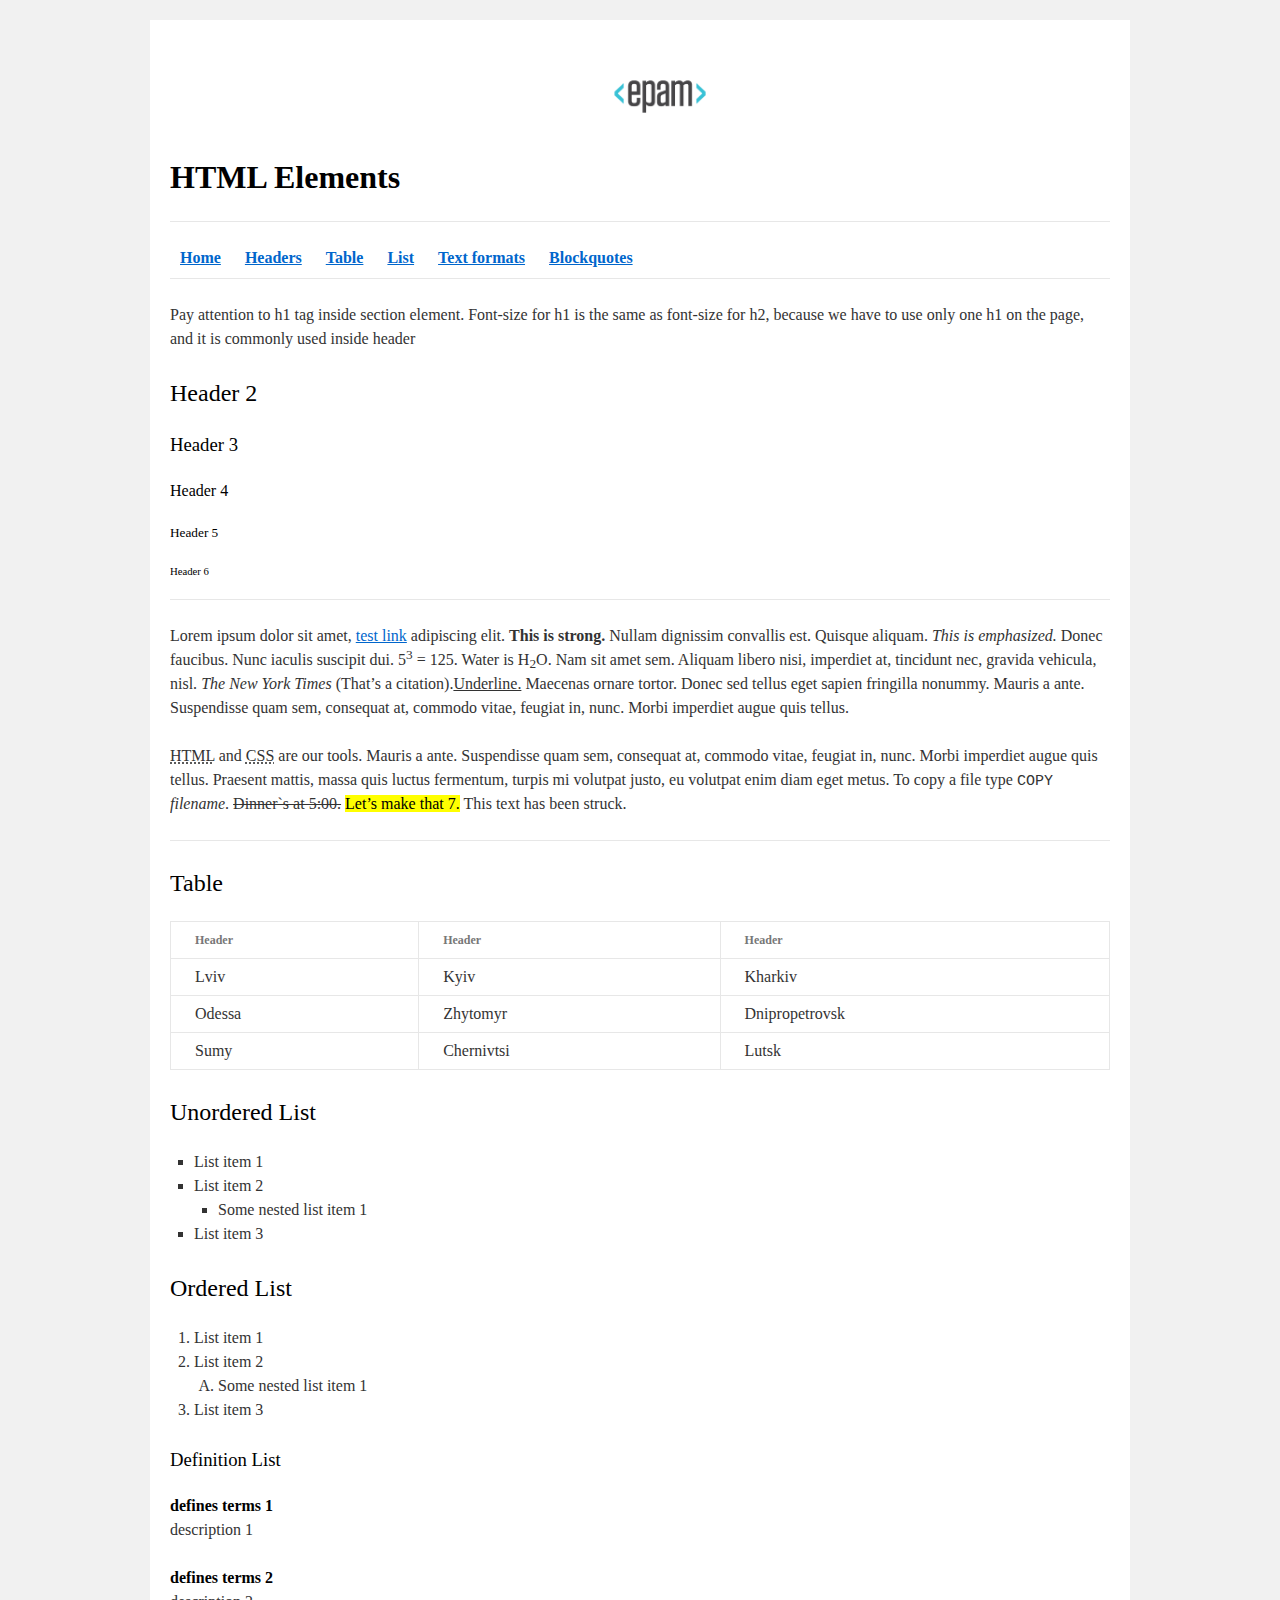
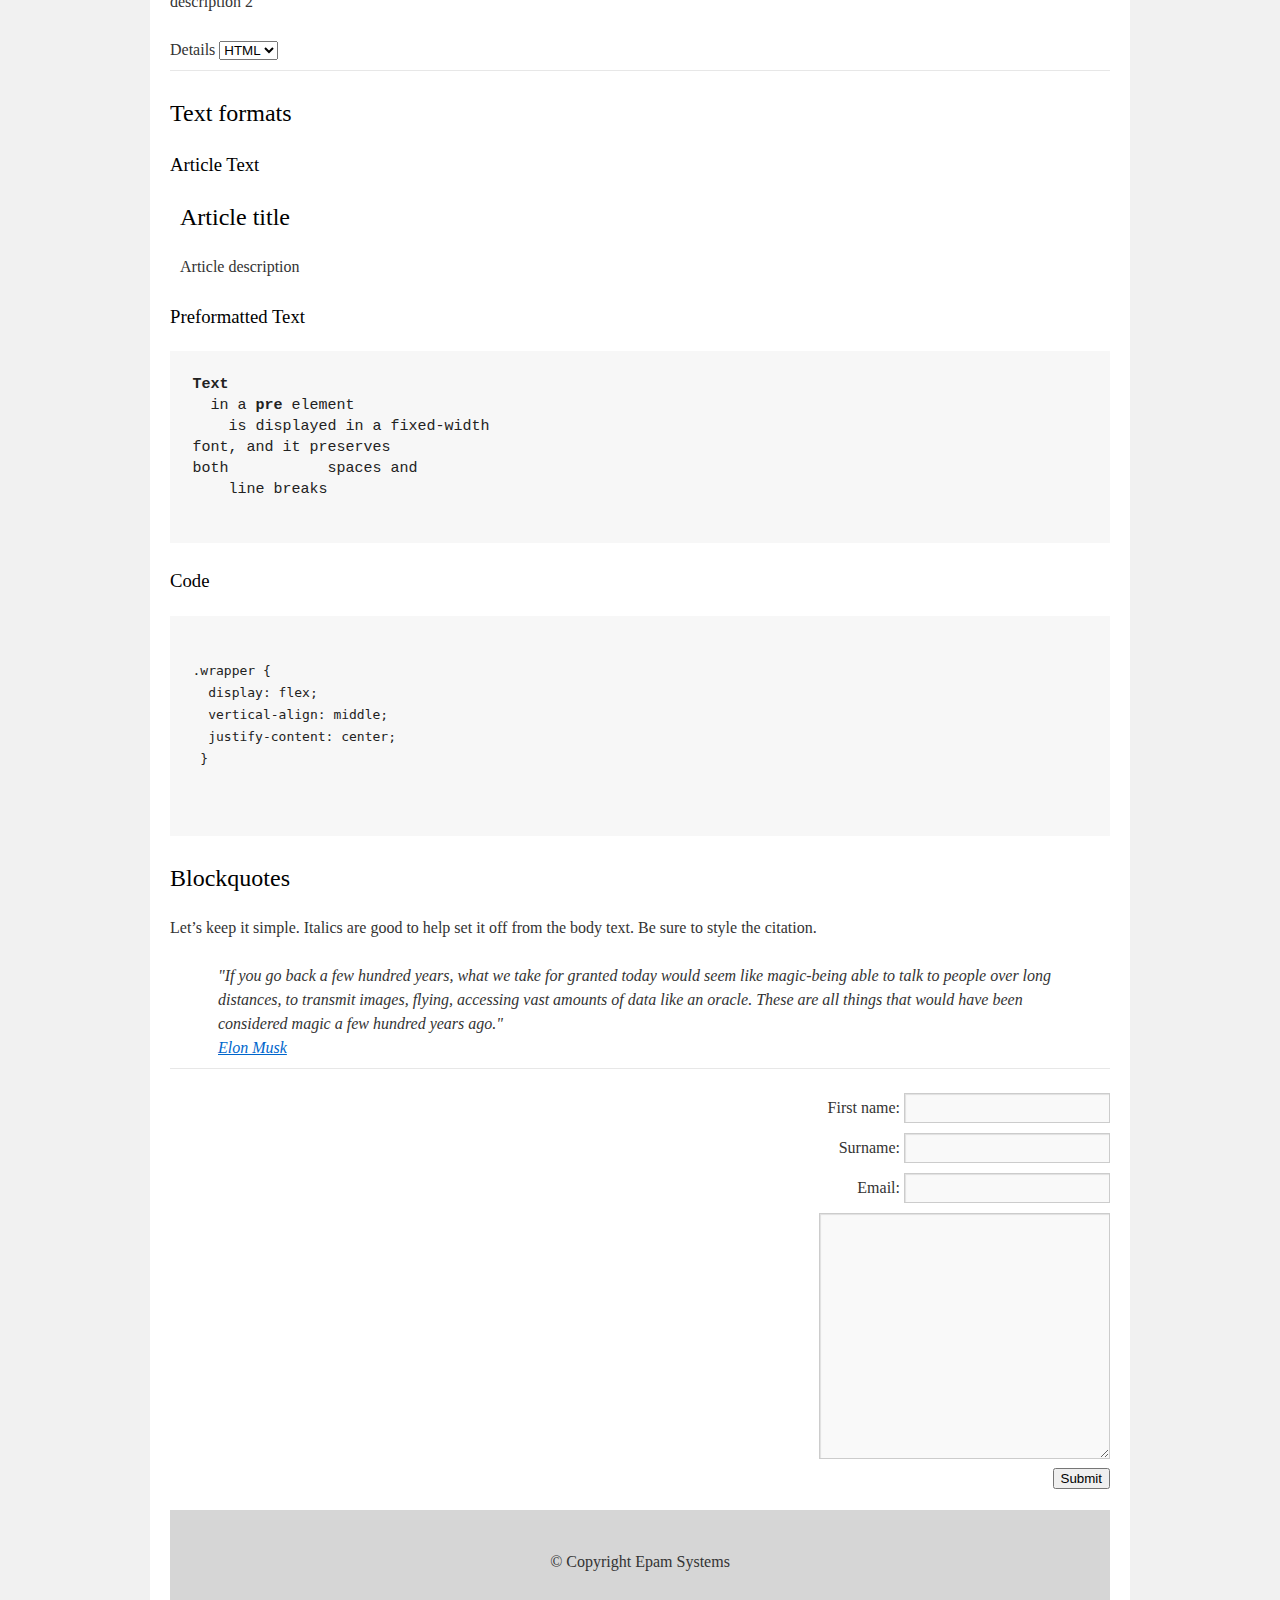
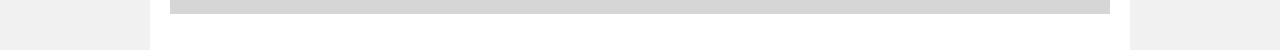
<file: FLX_homework_1/homework/index.html>
<!DOCTYPE html>
<html lang="en">

<head>
    <meta charset="utf-8">
    <title>HTML Basics</title>
    <link rel="stylesheet" href="style.css">
</head>

<body>
    <div id="wrapper">
        <div id="main">
            <div id="container">
                <div id="content" role="main">
                    <header>
                        <a href="#"><img src="logo.png" alt="logo"></a>
                        <h1><b>HTML Elements</b></h1>
                    </header>

                    <hr>

                    <nav>
                        <a href="#"><b>Home</b></a>
                        <a href="#headers"><b>Headers</b></a>
                        <a href="#table"><b>Table</b></a>
                        <a href="#list"><b>List</b></a>
                        <a href="#text-format"><b>Text formats</b></a>
                        <a href="#blockquotes"><b>Blockquotes</b></a>
                    </nav>

                    <hr>

                    <p>Pay attention to h1 tag inside section element. Font-size for h1 is the same as font-size for h2, because we have to use only one h1 on the page, and it is commonly used inside header</p>

                    <section id="headers">
                        <h2>Header 2</h2>
                        <h3>Header 3</h3>
                        <h4>Header 4</h4>
                        <h5>Header 5</h5>
                        <h6>Header 6</h6>
                    </section>

                    <hr>

                    <p>Lorem ipsum dolor sit amet, <a href="#">test link</a> adipiscing elit. <strong>This is strong.</strong> Nullam dignissim convallis est. Quisque aliquam. <em>This is emphasized.</em> Donec faucibus. Nunc iaculis suscipit dui. 5<sup>3</sup> = 125. Water is H<sub>2</sub>O. Nam sit amet sem. Aliquam libero nisi, imperdiet at, tincidunt nec, gravida vehicula, nisl. <cite>The New York Times</cite> (That’s a citation).<u>Underline.</u> Maecenas ornare tortor. Donec sed tellus eget sapien fringilla nonummy. Mauris a ante. Suspendisse quam sem, consequat at, commodo vitae, feugiat in, nunc. Morbi imperdiet augue quis tellus.</p>

                    <p><abbr title="HyperText Markup Language">HTML</abbr> and <abbr title="Cascading Style Sheets">CSS</abbr> are our tools. Mauris a ante. Suspendisse quam sem, consequat at, commodo vitae, feugiat in, nunc. Morbi imperdiet augue quis tellus. Praesent mattis, massa quis luctus fermentum, turpis mi volutpat justo, eu volutpat enim diam eget metus. To copy a file type <kbd>COPY</kbd> <i>filename</i>. <del>Dinner`s at 5:00.</del> <mark>Let’s make that 7.</mark> This text has been struck.</p>

                    <hr>

                    <h2 id="table">Table</h2>
                    <table>
                        <thead>
                            <tr>
                                <th>Header</th>
                                <th>Header</th>
                                <th>Header</th>
                            </tr>
                        </thead>
                        <tbody>
                            <tr>
                                <td>Lviv</td>
                                <td>Kyiv</td>
                                <td>Kharkiv</td>
                            </tr>
                            <tr>
                                <td>Odessa</td>
                                <td>Zhytomyr</td>
                                <td>Dnipropetrovsk</td>
                            </tr>
                            <tr>
                                <td>Sumy</td>
                                <td>Chernivtsi</td>
                                <td>Lutsk</td>
                            </tr>
                        </tbody>
                    </table>

                    <section id="list">
                        <h2>Unordered List</h2>
                        <ul>
                            <li>List item 1</li>
                            <li>
                                List item 2
                                <ul>
                                    <li>Some nested list item 1</li>
                                </ul>
                            </li>
                            <li>List item 3</li>
                        </ul>

                        <h2>Ordered List</h2>
                        <ol>
                            <li>List item 1</li>
                            <li>
                                List item 2
                                <ol>
                                    <li>Some nested list item 1</li>
                                </ol>
                            </li>
                            <li>List item 3</li>
                        </ol>

                        <h3>Definition List</h3>
                        <dl>
                            <dt>defines terms 1</dt>
                            <dd>description 1</dd>
                            <dt>defines terms 2</dt>
                            <dd>description 2</dd>
                        </dl>

                        <label for="select">Details</label>
                        <select id="select">
                            <option>HTML</option>
                            <option>CSS</option>
                            <option>JS</option>
                        </select>
                    </section>

                    <hr>

                    <section id="text-format">
                        <h2>Text formats</h2>
                        <h3>Article Text</h3>
                        <article>
                            <h2>Article title</h2>
                            <p>Article description</p>
                        </article>

                        <h3>Preformatted Text</h3>
                        <pre>
<b>Text</b>
  in a <b>pre</b> element
    is displayed in a fixed-width
font, and it preserves
both           spaces and
    line breaks
                    </pre>

                        <h3>Code</h3>
                        <pre>
                        <code>
.wrapper {
  display: flex;
  vertical-align: middle;
  justify-content: center;
 }
                        </code>
                    </pre>
                    </section>

                    <h2 id="blockquotes">Blockquotes</h2>
                    <p>Let’s keep it simple. Italics are good to help set it off from the body text. Be sure to style the citation. </p>
                    <blockquote>
                        "If you go back a few hundred years, what we take for granted today would seem like magic-being able to talk to people over long distances, to transmit images, flying, accessing vast amounts of data like an oracle. These are all things that would have been considered magic a few hundred years ago."
                        <br>
                        <a href="#">Elon Musk</a>
                    </blockquote>

                    <hr>

                    <form>
                        <label for="firstname">First name:</label>
                        <input type="text" id="firstname">
                        <br>

                        <label for="surname">Surname:</label>
                        <input type="text" id="surname">
                        <br>

                        <label for="email">Email:</label>
                        <input type="email" id="email">
                        <br>

                        <textarea id="textarea" cols="30" rows="10"></textarea>
                        <br>
                        <button type="submit">Submit</button>
                    </form>

                    <footer>
                        &#169; Copyright Epam Systems
                    </footer>
                </div>
            </div>
        </div>
    </div>
</body>

</html>
</file>
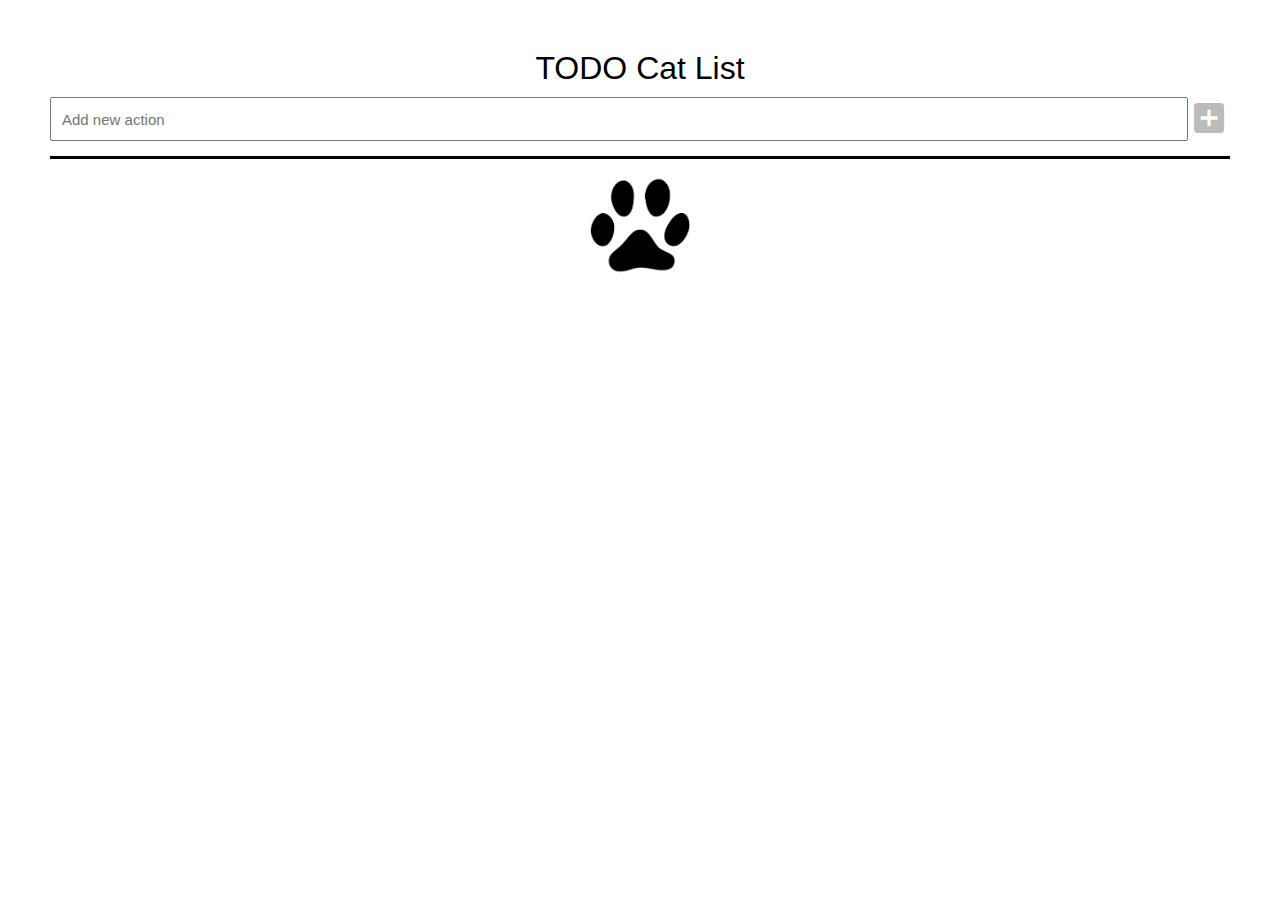
<file: FLX_homework_11/homework/index.html>
<!DOCTYPE html>
<html lang="en">
<head>
  <meta charset="UTF-8">
  <title>Homework 11 - TODO Cat List</title>
  <link rel="stylesheet" href="./assets/material-icons/material-icons.css">
  <link rel="stylesheet" href="./assets/styles.css">
</head>
<body>
  <div id="root">
    <h1>TODO Cat List</h1>
    <h3>Maximum item per list are created</h3>
    <div class="divInput">
        <input id="inputText" type="text" placeholder="Add new action">
        <button id="add" disabled><i class="material-icons">add_box</i></button>
    </div>
    <div class="hr"></div>
    <div id="container"></div>
    <img src="./assets/img/cat.png" height="100px" width="100px" alt="">
  </div>

  <script src="./src/app.js"></script>
</body>
</html>
</file>
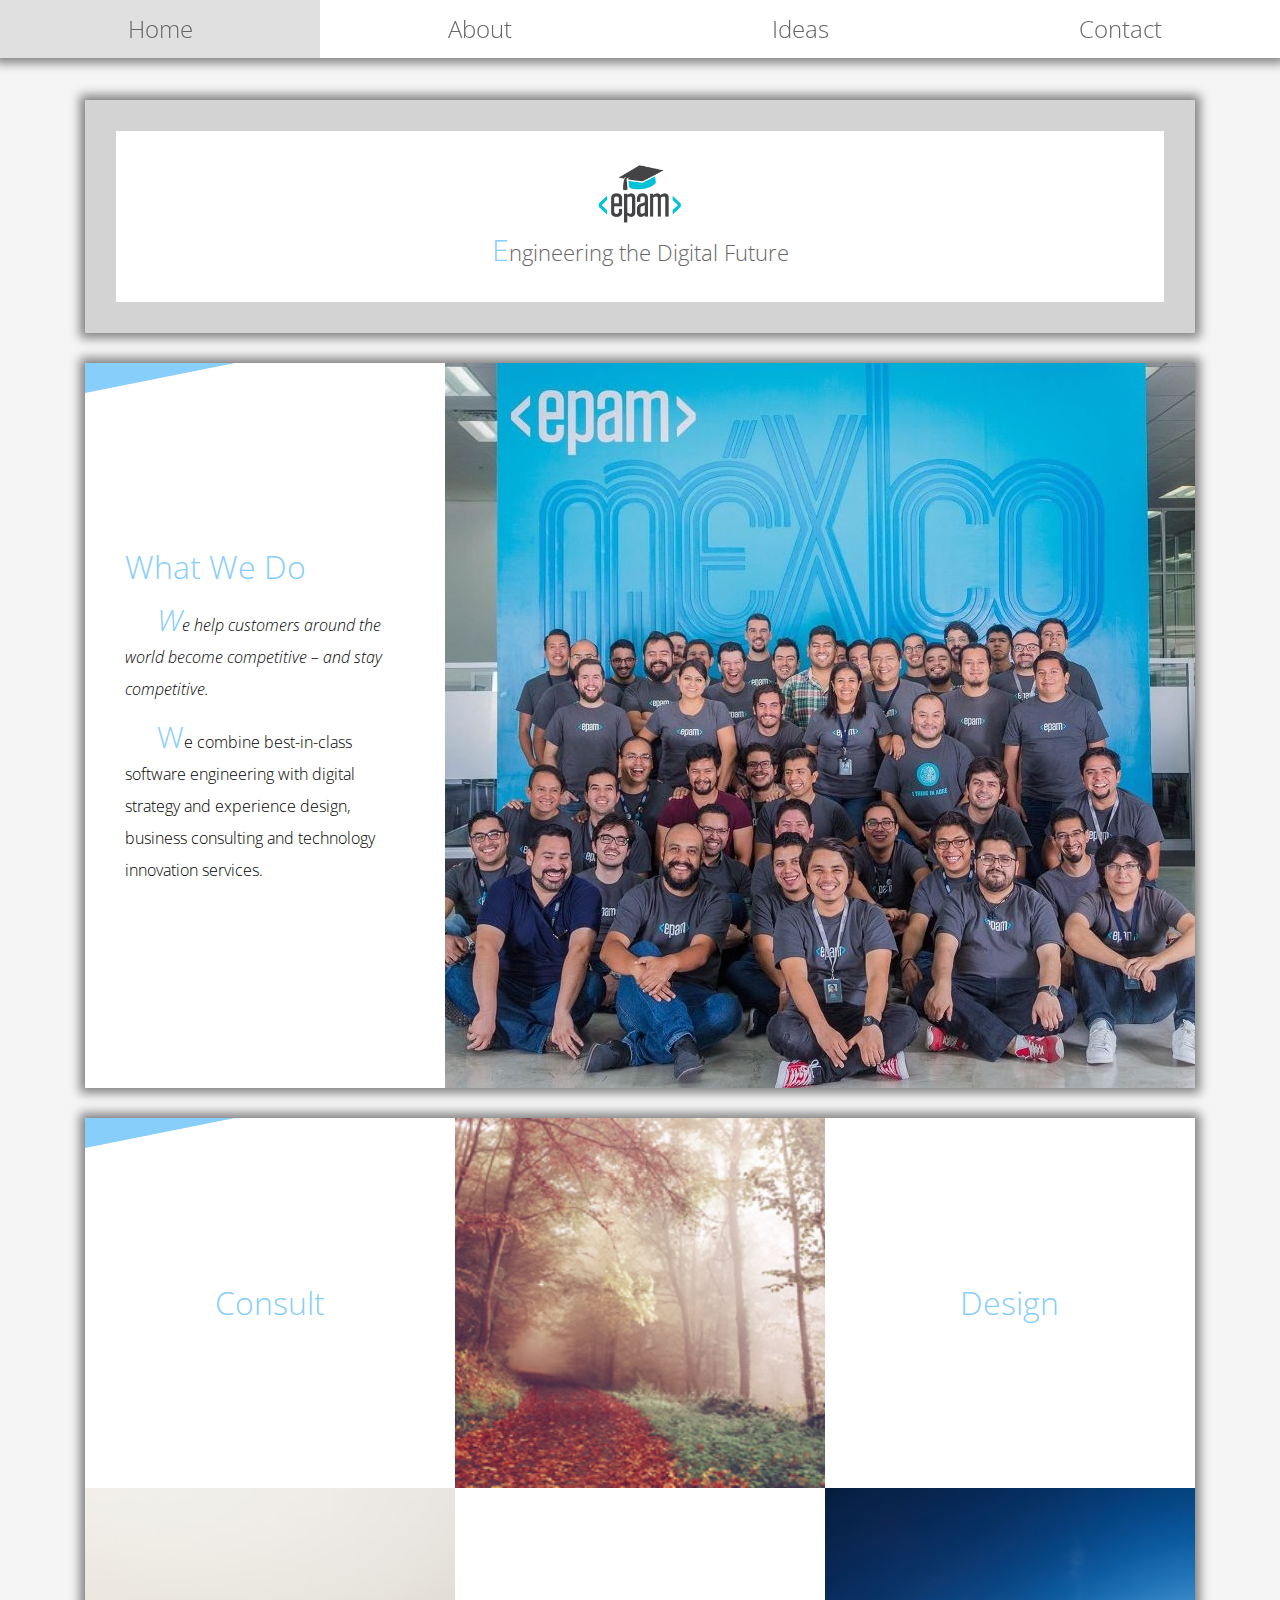
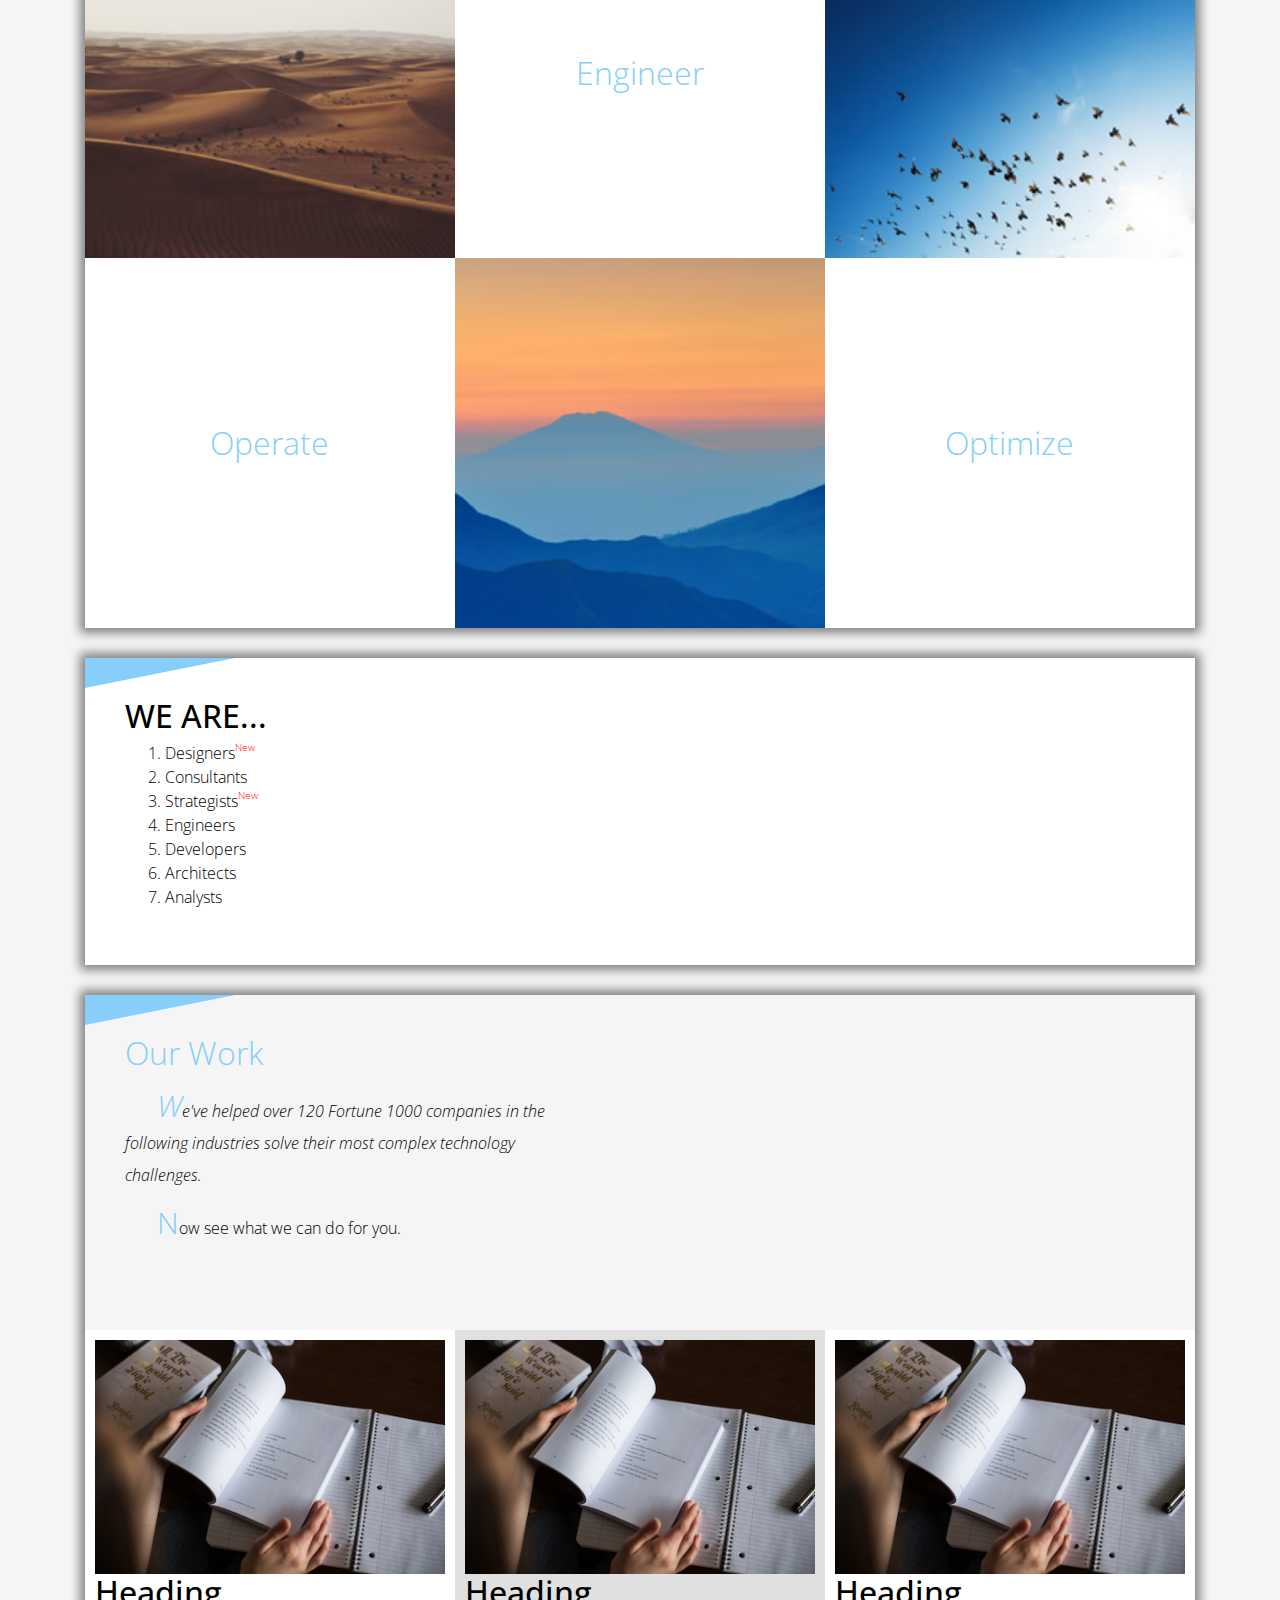
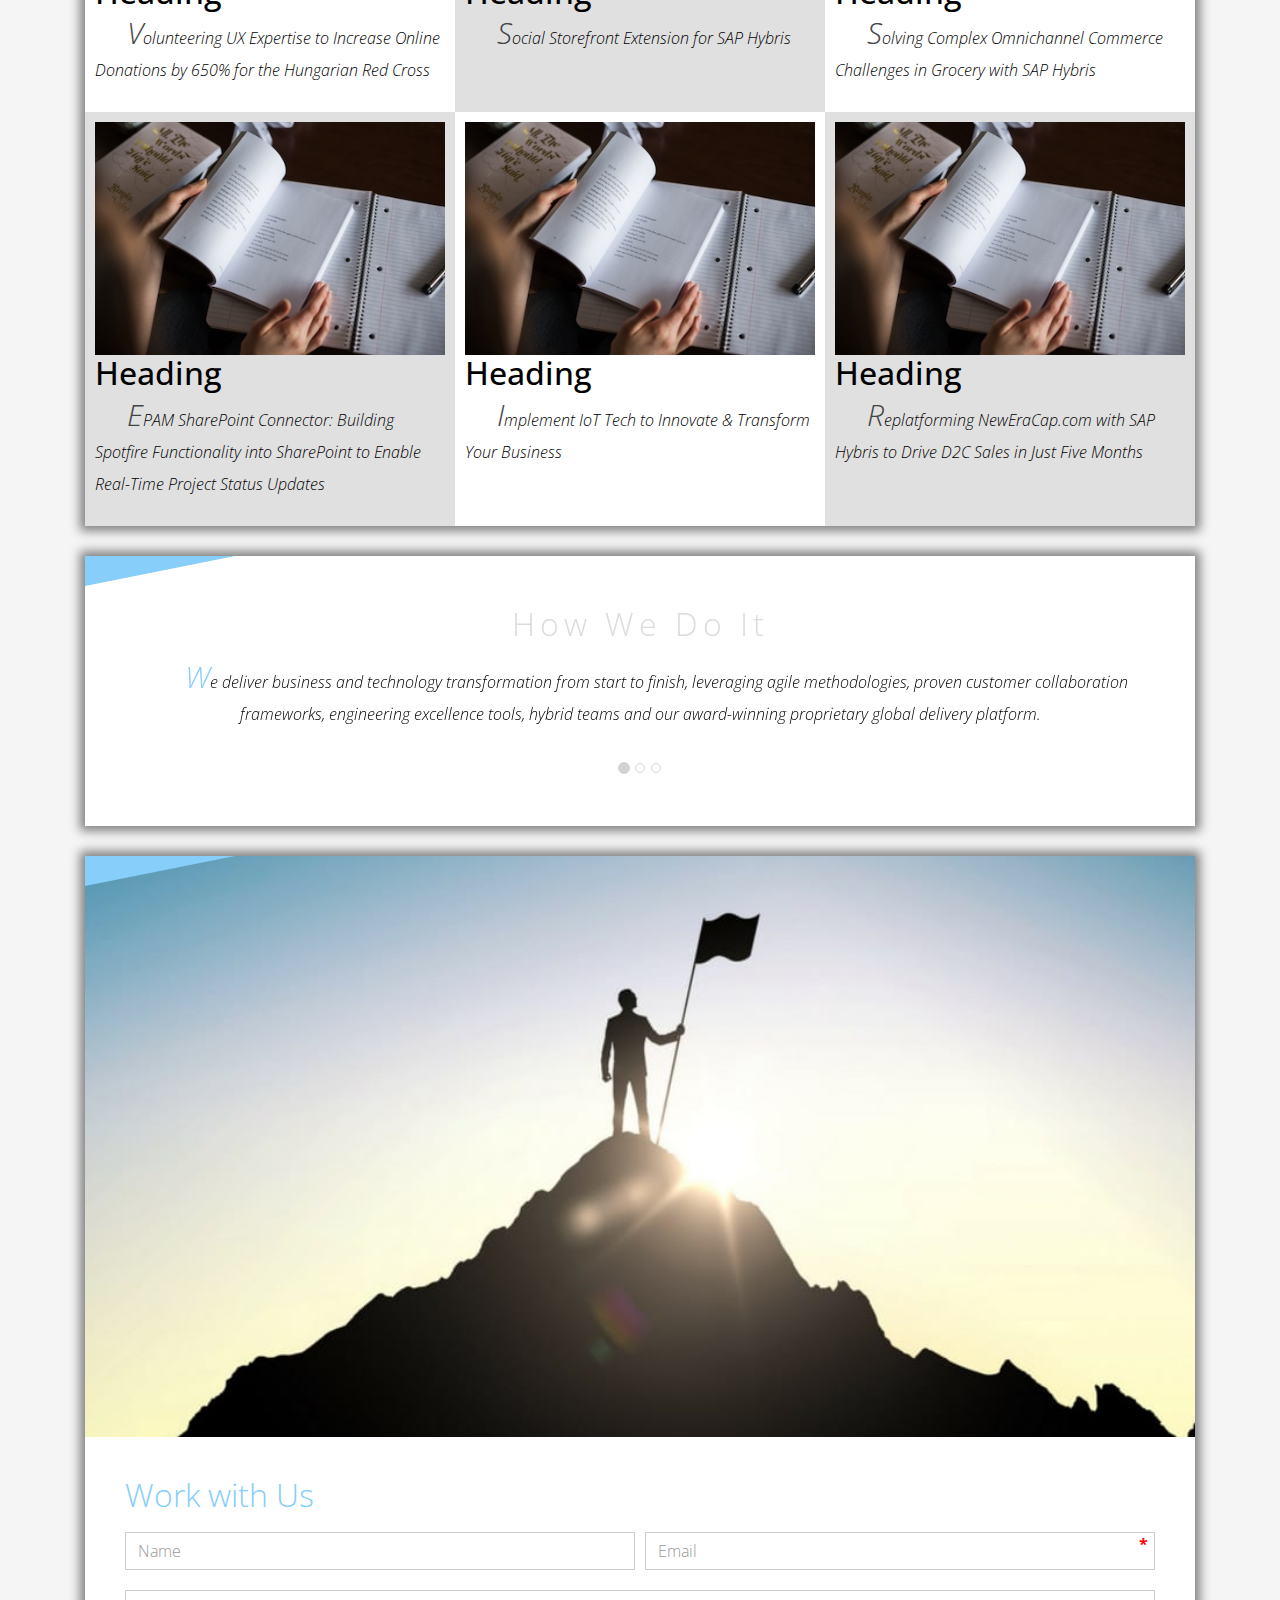
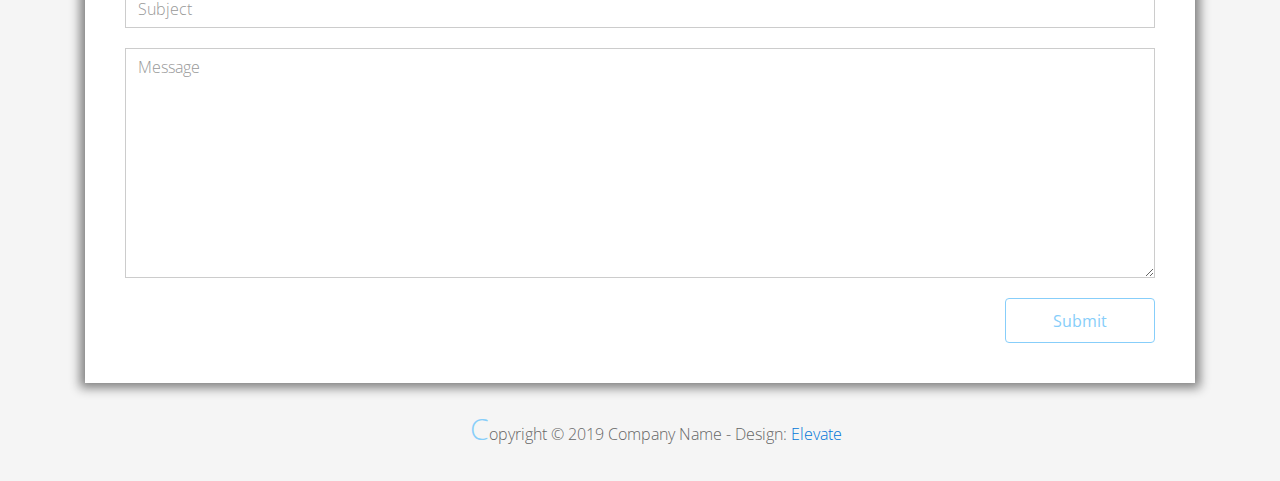
<file: FLX_homework_2/homework/index.html>
<!DOCTYPE html>
<html lang="en">
<head>
  <meta charset="utf-8">
  <meta http-equiv="X-UA-Compatible" content="IE=edge">
  <meta name="viewport" content="width=device-width, initial-scale=1">

  <title>CSS Basics HW</title>



  <!-- load stylesheets -->
  <link rel="stylesheet" href="http://fonts.googleapis.com/css?family=Open+Sans:300,400">
  <!-- Google web font "Open Sans" -->
  <link rel="stylesheet" href="css/bootstrap.min.css">
  <!-- Bootstrap style -->
  <link rel="stylesheet" href="css/general.css">
  <link rel="stylesheet" href="css/style.css">
  <!-- Templatemo style -->
</head>

<body>
<div class="container">

  <div class="tm-sidebar">
    <nav class="tm-main-nav">
      <ul>
        <li class="tm-nav-item"><a href="#home" class="tm-nav-item-link">Home</a></li>
        <li class="tm-nav-item"><a href="#about" class="tm-nav-item-link">About</a></li>
        <li class="tm-nav-item"><a href="#ideas" class="tm-nav-item-link">Ideas</a></li>
        <li class="tm-nav-item"><a href="#contact" class="tm-nav-item-link">Contact</a></li>
      </ul>
    </nav>
  </div>

  <div class="tm-main-content">

    <div id="home" class="tm-content-box tm-content-header margin-b-10">
      <div class="tm-banner">
        <div class="tm-banner-inner">
          <img src="img/epam_logo.png" width="100" alt="">
          <p class="tm-banner-text">Engineering the Digital Future</p>
        </div>
      </div>
    </div>

    <section>
      <div class="tm-content-box flex-2-col">

        <div class="padding-medium flex-item tm-team-description-container flex-item">
          <h2 class="tm-section-title">What We Do</h2>
          <p class="tm-section-description">We help customers around the world become competitive – and stay competitive.</p>
          <p class="tm-section-description"> We combine best-in-class software engineering with digital strategy and experience design, business consulting and technology innovation services.</p>
        </div>
        <div class="flex-item">
          <img src="img/epam-mexico.jpg" alt="epam-mexico">
        </div>

      </div>

      <div id="about" class="tm-content-box">

        <ul class="boxes gallery-container">
          <li class="box box-bg">
            <h2 class="tm-section-title tm-section-title-box tm-box-bg-title">Consult</h2>
          </li>
          <li class="box">
            <a href="img/idea-large-01.jpg">
              <img src="img/idea-01.jpg" alt="Image" class="img-fluid thumbnail box-img">
            </a>
          </li>
          <li class="box box-bg">
            <h2 class="tm-section-title tm-section-title-box tm-box-bg-title">Design</h2>
          </li>
          <li class="box">
            <a href="img/idea-large-02.jpg">
              <img src="img/idea-02.jpg" alt="Image" class="img-fluid thumbnail box-img">
            </a>
          </li>
          <li class="box box-bg">
            <h2 class="tm-section-title tm-section-title-box tm-box-bg-title">Engineer</h2>
          </li>
          <li class="box">
            <a href="img/idea-large-03.jpg">
              <img src="img/idea-03.jpg" alt="Image" class="img-fluid thumbnail box-img">
            </a>
          </li>
          <li class="box box-bg">
            <h2 class="tm-section-title tm-section-title-box tm-box-bg-title">Operate</h2>
          </li>
          <li class="box">
            <a href="img/idea-large-04.jpg">
              <img src="img/idea-04.jpg" alt="Image" class="img-fluid thumbnail box-img">
            </a>
          </li>
          <li class="box box-bg">
            <h2 class="tm-section-title tm-section-title-box tm-box-bg-title">Optimize</h2>
          </li>
        </ul>

      </div>

    </section>

    <!-- slider -->
    <section class="heading tm-content-box">
      <div class="padding-medium">
        <h2> WE ARE...</h2>
        <ol>
          <li><a href="index.html" class="text">Designers</a></li>
          <li><a href="index.html">Consultants</a></li>
          <li><a href="#" class="text">Strategists</a></li>
          <li><a href="#">Engineers</a></li>
          <li><a href="#">Developers</a></li>
          <li><a href="#">Architects</a></li>
          <li><a href="#">Analysts</a></li>
        </ol>
      </div>
    </section>

    <section class="blocks">
      <div class="padding-medium flex-item tm-team-description-container">
        <h2 class="tm-section-title">Our Work</h2>
        <p class="tm-section-description">We've helped over 120 Fortune 1000 companies in the following industries solve their most complex technology challenges. </p>
        <p class="tm-section-description"> Now see what we can do for you.</p>
      </div>
      <div class="tm-content-box flex-2-col">
      </div>
      <div  class="tm-content-box">
        <ul class="boxes gallery-container">
          <li class="box box-work">
            <img src="img/study.jpeg" alt="Image" class="img-fluid">
            <div>
              <h2>Heading</h2>
              <p>Volunteering UX Expertise to Increase Online Donations by 650% for the Hungarian Red Cross</p>
            </div>
          </li>
          <li class="box box-work">
            <img src="img/study.jpeg" alt="Image" class="img-fluid">
            <div>
              <h2>Heading</h2>
              <p>Social Storefront Extension for SAP Hybris</p>
            </div>
          </li>
          <li class="box box-work">
            <img src="img/study.jpeg" alt="Image" class="img-fluid">
            <div>
              <h2>Heading</h2>
              <p>Solving Complex Omnichannel Commerce Challenges in Grocery with SAP Hybris</p>
            </div>
          </li>
          <li class="box box-work">
            <img src="img/study.jpeg" alt="Image" class="img-fluid">
            <div>
              <h2>Heading</h2>
              <p>EPAM SharePoint Connector: Building Spotfire Functionality into SharePoint to Enable Real-Time Project Status Updates</p>
            </div>
          </li>
          <li class="box box-work">
            <img src="img/study.jpeg" alt="Image" class="img-fluid">
            <div>
              <h2>Heading</h2>
              <p>Implement IoT Tech to Innovate &amp; Transform Your Business</p>
            </div>
          </li>
          <li class="box box-work">
            <img src="img/study.jpeg" alt="Image" class="img-fluid">
            <div>
              <h2>Heading</h2>
              <p>Replatforming NewEraCap.com with SAP Hybris to Drive D2C Sales in Just Five Months</p>
            </div>
          </li>
        </ul>

      </div>
    </section>

    <section id="ideas">
      <div id="tmCarousel" class="carousel slide tm-content-box" data-ride="carousel">

        <ol class="carousel-indicators">
          <li data-target="#tmCarousel" data-slide-to="0" class="active"></li>
          <li data-target="#tmCarousel" data-slide-to="1" class=""></li>
          <li data-target="#tmCarousel" data-slide-to="2" class=""></li>
        </ol>

        <div class="carousel-inner" role="listbox">

          <div class="carousel-item active">
            <div class="carousel-content">
              <div class="flex-item">
                <h2 class="tm-section-title">How We Do It</h2>
                <p class="tm-section-description carousel-description">We deliver business and technology transformation from start to finish, leveraging agile methodologies, proven customer collaboration frameworks, engineering excellence tools, hybrid teams and our award-winning proprietary global delivery platform.</p>
              </div>
            </div>
          </div>

          <div class="carousel-item">
            <div class="carousel-content">
              <div class="flex-item">
                <h2 class="tm-section-title">Our Clients</h2>
                <p class="tm-section-description carousel-description">Lorem ipsum dolor sit amet,
                  consectetur adipiscing elit. Quisque vel nisi pharetra nibh varius pharetra ac
                  sagittis nisi. Etiam pharetra vestibulum hendrerit. Pellentesque interdum metus
                  sed massa rutrum.</p>
              </div>
            </div>
          </div>

          <div class="carousel-item">
            <div class="carousel-content">
              <div class="flex-item">
                <h2 class="tm-section-title">Our Projects</h2>
                <p class="tm-section-description carousel-description">Donec ex libero, fringilla
                  vitae purus sit amet, rhoncus pharetra lorem. Pellentesque id sem id lacus
                  ultricies vehicula. Aliquam rutrum mi non. Pellentesque interdum metus sed massa
                  rutrum.</p>
              </div>
            </div>
          </div>

        </div>

      </div>
    </section>

    <section class="tm-content-box">
      <img src="img/contact-us.jpg" alt="Contact image" class="img-fluid img-contact-us">

      <div id="contact" class="padding-medium">
        <h2 class="tm-section-title">Work with Us</h2>
        <form action="#contact" method="get" class="contact-form">

          <div class="form-group col-xs-12 col-sm-12 col-md-6 col-lg-6 form-group-2-col-left">
            <input type="text" id="contact_name" name="contact_name" class="form-control"
                   placeholder="Name" required/>
          </div>
          <div class="form-group col-xs-12 col-sm-12 col-md-6 col-lg-6 form-group-2-col-right mandatory-field">
            <input type="email" id="contact_email" name="contact_email" class="form-control"
                   placeholder="Email" required/>
          </div>
          <div class="form-group">
            <input type="text" id="contact_subject" name="contact_subject" class="form-control"
                   placeholder="Subject" required/>
          </div>
          <div class="form-group">
            <textarea id="contact_message" name="contact_message" class="form-control" rows="9"
                      placeholder="Message" required></textarea>
          </div>

          <button type="submit" class="btn btn-primary submit-btn">Submit</button>

        </form>
      </div>
    </section>

    <footer class="tm-footer">
      <p class="text-xs-center">Copyright &copy; 2019 Company Name

        - Design: <a rel="nofollow" href="http://www.templatemo.com/tm-481-elevate"
                     target="_parent">Elevate</a></p>
    </footer>

  </div>

</div>

</body>
</html>
</file>
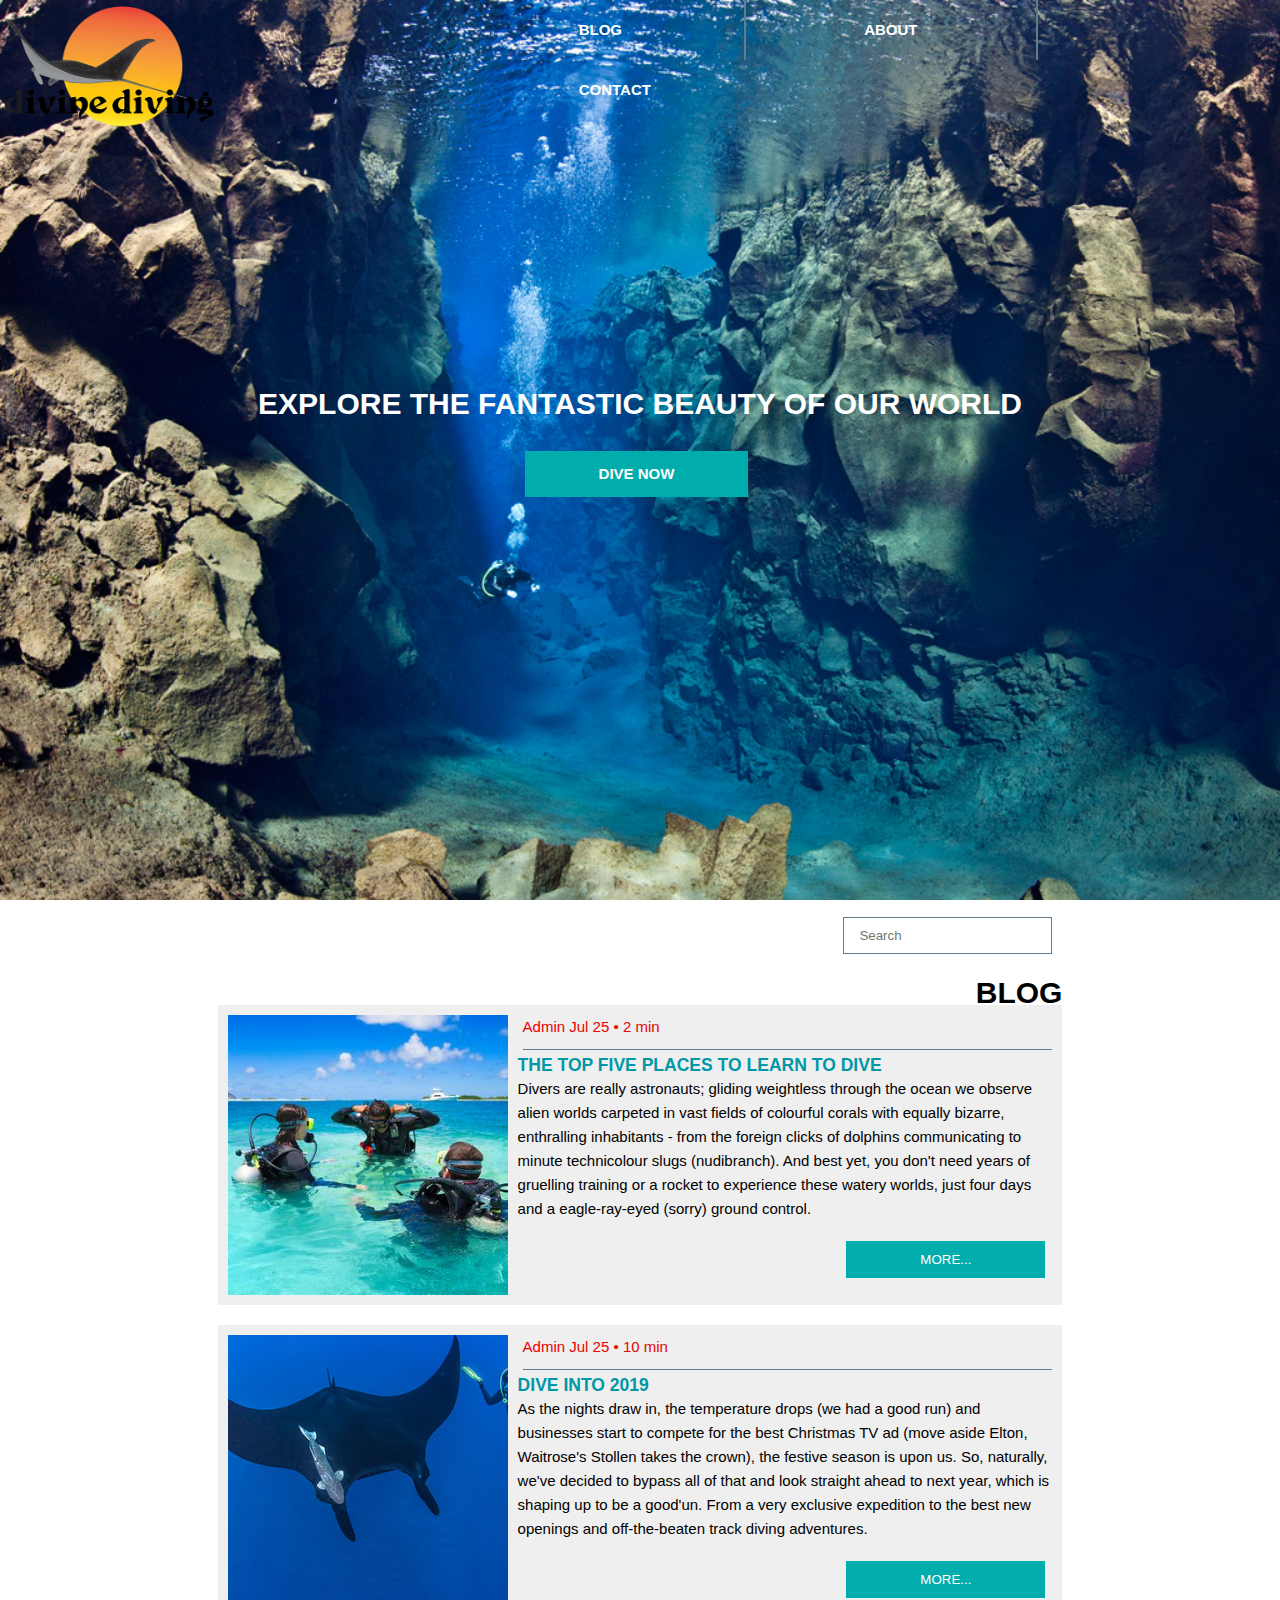
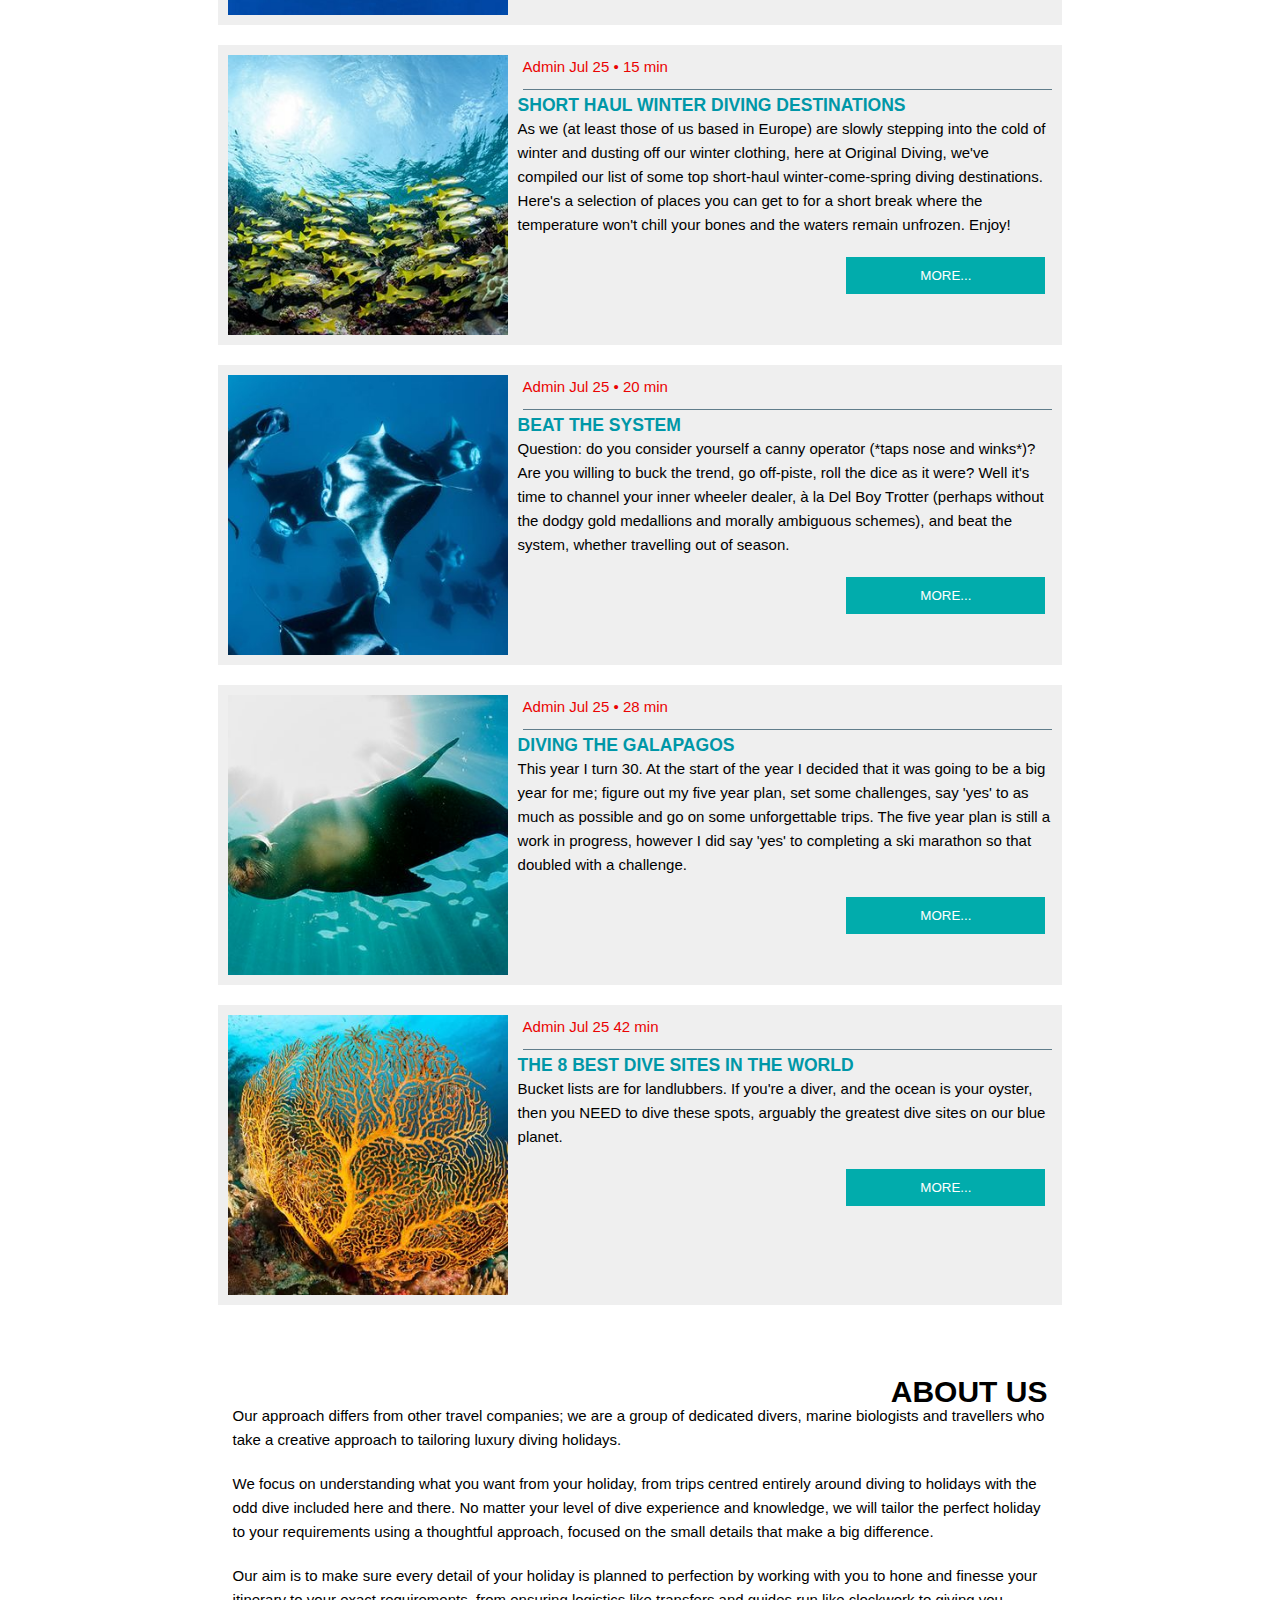
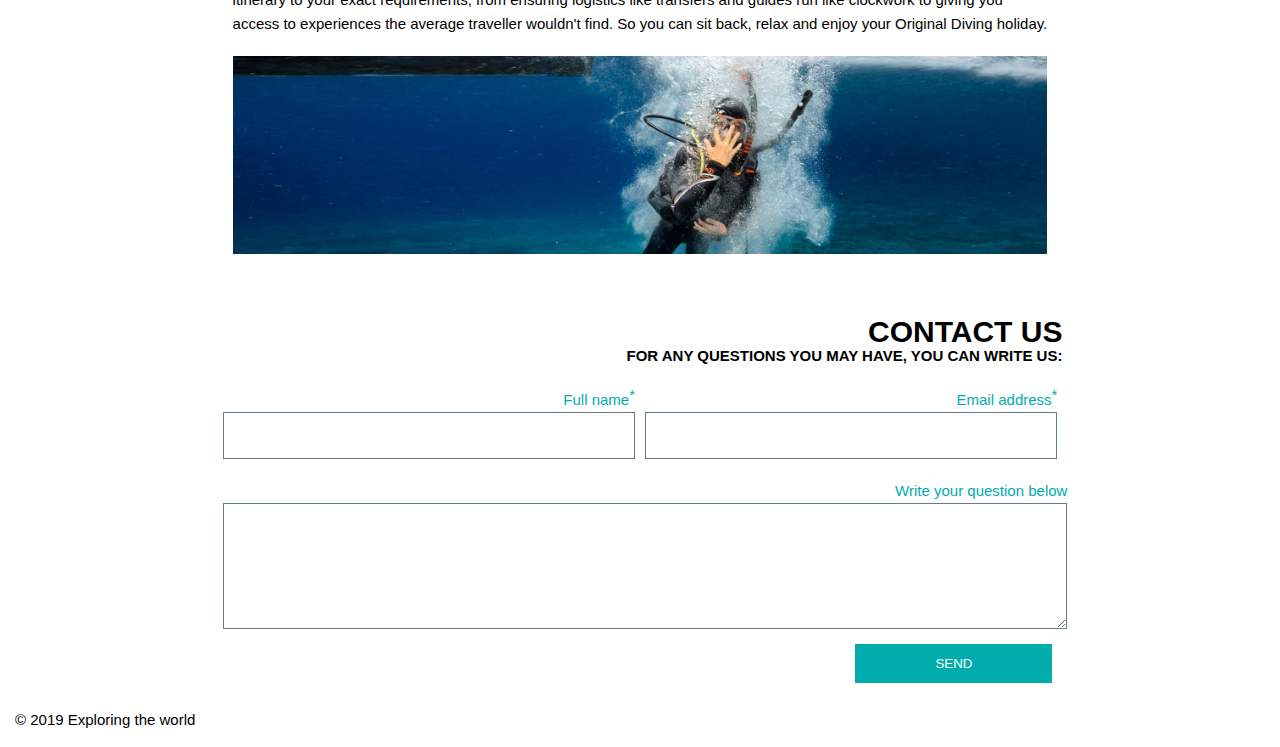
<file: FLX_homework_3/homework/index.html>
<!DOCTYPE html>
<html lang="en">

<head>
    <meta charset="UTF-8">
    <meta name="viewport" content="width=device-width, initial-scale=1.0">
    <meta http-equiv="X-UA-Compatible" content="ie=edge">

    <!-- Styles should be switched here: -->

    <link rel="stylesheet" type="text/css" href="css/style1.css">
<!--     <link rel="stylesheet" type="text/css" href="css/style2.css"> -->

    <title>Explore the world of ocean</title>
</head>

<body>
    <div class="main-wrapper">
        <header>
            <div class="top-wrapper">
                <div class="logo">
                    <img src="img/logo.png" alt="">
                </div>

                <nav>
                    <a role="button" href="#list" target="_self">Blog</a>
                    <a role="button" href="#about" target="_self">About</a>
                    <a role="button" href="#contact" target="_self">Contact</a>
                </nav>
            </div>
            <section>
                <h1>
                    Explore the fantastic beauty of our world
                </h1>
                <a class="btn btn-top" href="#list" target="_self">Dive now</a>
            </section>
        </header>
        <main>
            <div class="toolbar">
                <input type="text" placeholder="Search">
            </div>
            <section class="post-list" id="list">
                <h1>Blog</h1>
                <article>
                    <img src="img/post-1.jpg" alt="">
                    <div>
                        <div class="post">
                            <div class="post-description">
                                Admin Jul 25 &#8226; 2 min
                            </div>
                            <h3>The Top Five Places To Learn To Dive</h3>
                            <p>
                                Divers are really astronauts; gliding weightless through the ocean we observe alien worlds carpeted
                                in
                                vast fields of colourful corals with equally bizarre, enthralling inhabitants - from the foreign
                                clicks
                                of dolphins communicating to minute technicolour slugs (nudibranch). And best yet, you don't need
                                years
                                of gruelling training or a rocket to experience these watery worlds, just four days and a
                                eagle-ray-eyed
                                (sorry) ground control.
                            </p>
                        </div>
                        <button class="btn">More...</button>
                    </div>
                </article>
                <article>
                    <img src="img/post-2.jpg" alt="">
                    <div>
                        <div class="post">
                            <div class="post-description">
                                Admin Jul 25 &#8226; 10 min
                            </div>
                            <h3>Dive Into 2019</h3>
                            <p>
                                As the nights draw in, the temperature drops (we had a good run) and businesses start to compete for
                                the
                                best Christmas TV ad (move aside Elton, Waitrose's Stollen takes the crown), the festive season is
                                upon
                                us. So, naturally, we've decided to bypass all of that and look straight ahead to next year, which is
                                shaping up to be a good'un. From a very exclusive expedition to the best new openings and
                                off-the-beaten
                                track diving adventures.
                            </p>
                        </div>
                        <button class="btn">More...</button>
                    </div>
                </article>
                <article>
                    <img src="img/post-3.jpg" alt="">
                    <div>
                        <div class="post">
                            <div class="post-description">
                                Admin Jul 25 &#8226; 15 min
                            </div>
                            <h3>Short Haul Winter Diving Destinations</h3>
                            <p>
                                As we (at least those of us based in Europe) are slowly stepping into the cold of winter and dusting
                                off
                                our winter clothing, here at Original Diving, we've compiled our list of some top short-haul
                                winter-come-spring diving destinations. Here's a selection of places you can get to for a short break
                                where the temperature won't chill your bones and the waters remain unfrozen. Enjoy!
                            </p>
                        </div>
                        <button class="btn">More...</button>
                    </div>
                </article>
                <article>
                    <img src="img/post-4.jpg" alt="">
                    <div>
                        <div class="post">
                            <div class="post-description">
                                Admin Jul 25 &#8226; 20 min
                            </div>
                            <h3>Beat the System</h3>
                            <p>
                                Question: do you consider yourself a canny operator (*taps nose and winks*)? Are you willing to buck
                                the
                                trend, go off-piste, roll the dice as it were? Well it's time to channel your inner wheeler dealer, à
                                la
                                Del Boy Trotter (perhaps without the dodgy gold medallions and morally ambiguous schemes), and beat
                                the
                                system, whether travelling out of season.
                            </p>
                        </div>
                        <button class="btn">More...</button>
                    </div>
                </article>
                <article>
                    <img src="img/post-5.jpg" alt="">
                    <div>
                        <div class="post">
                            <div class="post-description">
                                Admin Jul 25 &#8226; 28 min
                            </div>
                            <h3>Diving The Galapagos</h3>
                            <p>
                                This year I turn 30. At the start of the year I decided that it was going to be a big year for me;
                                figure out my five year plan, set some challenges, say 'yes' to as much as possible and go on some
                                unforgettable trips. The five year plan is still a work in progress, however I did say 'yes' to
                                completing a ski marathon so that doubled with a challenge.
                            </p>
                        </div>
                        <button class="btn">More...</button>
                    </div>
                </article>
                <article>
                    <img src="img/post-6.jpg" alt="">
                    <div>
                        <div class="post">
                            <div class="post-description">
                                Admin Jul 25 42 min
                            </div>
                            <h3>The 8 Best Dive Sites in the World</h3>
                            <p>Bucket lists are for landlubbers. If you're a diver, and the ocean is your oyster, then you NEED to
                                dive
                                these spots, arguably the greatest dive sites on our blue planet.</p>
                        </div>
                        <button class="btn">More...</button>
                    </div>
                </article>
            </section>

            <section class="about" id="about">
                <div>
                    <h1>About Us</h1>
                    <p>
                        Our approach differs from other travel companies; we are a group of dedicated divers, marine biologists
                        and
                        travellers who take a creative approach to tailoring luxury diving holidays.
                    </p>
                    <p>
                        We focus on understanding what you want from your holiday, from trips centred entirely around diving to
                        holidays with the odd dive included here and there. No matter your level of dive experience and
                        knowledge,
                        we will tailor the perfect holiday to your requirements using a thoughtful approach, focused on the small
                        details that make a big difference.
                    </p>
                    <p>
                        Our aim is to make sure every detail of your holiday is planned to perfection by working with you to hone
                        and finesse your itinerary to your exact requirements, from ensuring logistics like transfers and guides
                        run like clockwork to giving you access to experiences the average traveller wouldn't find. So you can
                        sit
                        back, relax and enjoy your Original Diving holiday.
                    </p>
                </div>
                <div>
                    <img src="img/about-section.jpg" alt="">
                </div>
            </section>

            <section class="contact-form" id="contact">
                <h1>CONTACT US</h1>
                <h4>For any questions you may have, you can write us:</h4>
                <form>
                    <div class="data">
                        <div class="input-data">
                            <label for="fname">Full name</label><input id="fname" type="text">
                        </div>
                        <div class="input-data">
                            <label for="mail">Email address</label><input id="mail" type="email">
                        </div>
                    </div>
                    <div class="input-area">
                        <label for="area">Write your question below</label>
                        <textarea id="area" rows="8"></textarea>
                    </div>
                    <button class="btn">Send</button>
                </form>
            </section>
        </main>
        <footer>
            <span>&#169; 2019 Exploring the world</span>
        </footer>
    </div>
</body>

</html>
</file>
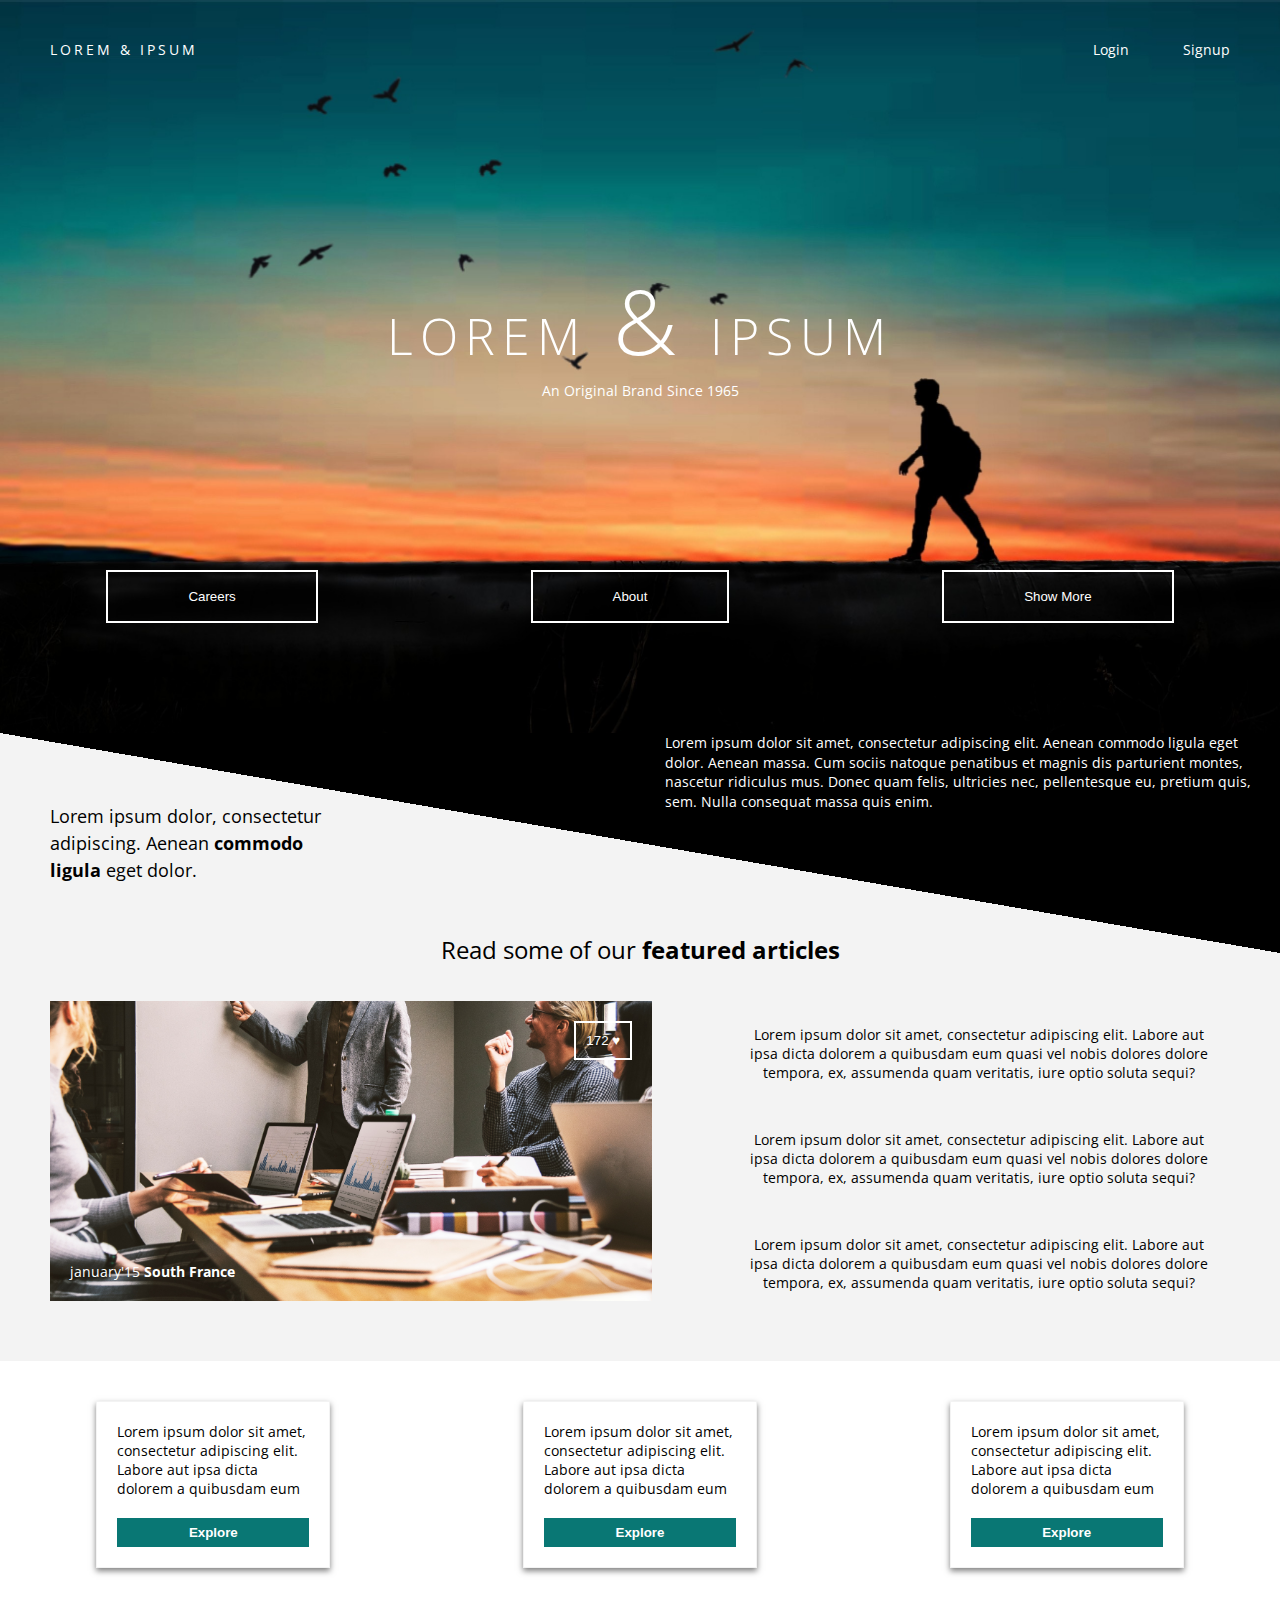
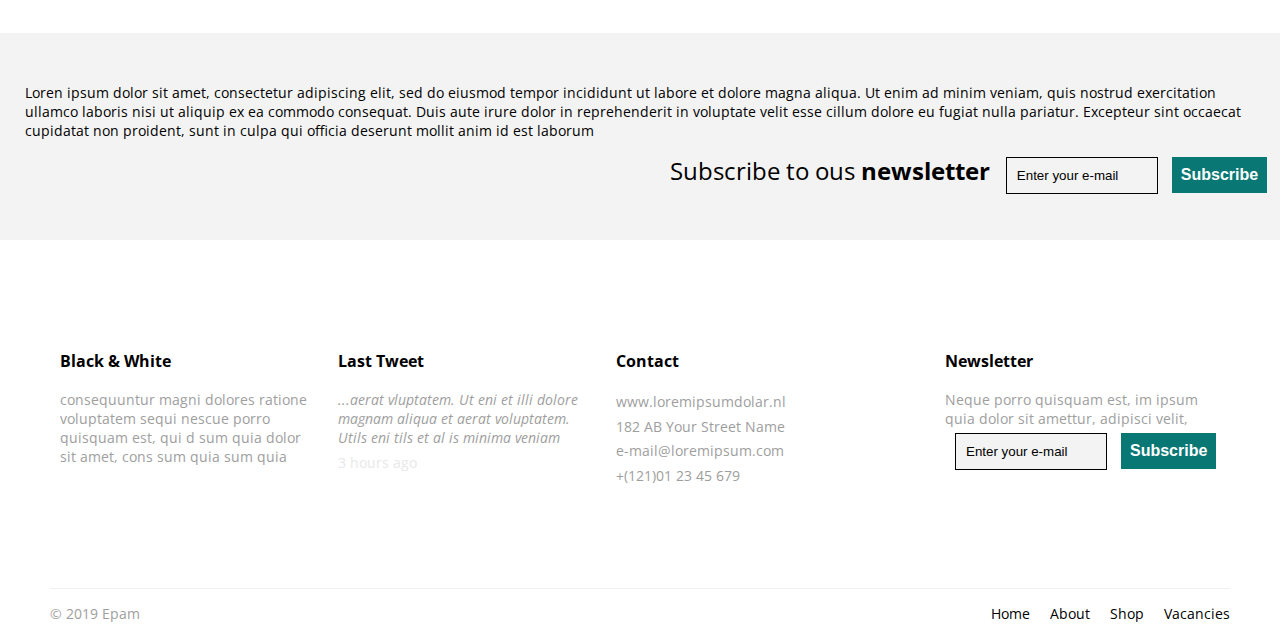
<file: FLX_homework_4/homework/index.html>
<!DOCTYPE html>
<html lang="la">
<head>
    <meta charset="UTF-8">
    <meta name="viewport" content="width=device-width, initial-scale=1.0">
    <meta http-equiv="X-UA-Compatible" content="ie=edge">
    <title>FLX HW 4</title>
    <link rel="stylesheet" href="http://fonts.googleapis.com/css?family=Open+Sans">
    <link rel="stylesheet" href="css/style.css">
</head>
<body>
    <div class="main-container">
        <header>
            <nav>
                <div>
                    <a href="#">LOREM &#38; IPSUM</a>
                </div>
                <div>
                    <a href="#">Login</a>
                    <a href="#">Signup</a>
                </div>
            </nav>
            <section>
                <h1>lorem <span>&#38;</span> ipsum</h1>
                <p>An Original Brand Since 1965</p>
            </section>
            <div class="buttons">
                <button class="btn btn-header">Careers</button>
                <button class="btn btn-header">About</button>
                <button class="btn btn-header">Show More</button>
            </div>
        </header>
        <main>
            <div class="black-white">
                <div class="black">
                    <p>
                        Lorem ipsum dolor sit amet, consectetur adipiscing elit. Aenean commodo ligula eget dolor. Aenean massa. Cum sociis natoque penatibus et magnis dis parturient montes, nascetur ridiculus mus. Donec quam felis, ultricies nec, pellentesque eu, pretium quis, sem. Nulla consequat massa quis enim.
                    </p>
                </div>
                <div class="white">
                    <p>Lorem ipsum dolor, consectetur adipiscing. Aenean <span class="bold-span">commodo ligula</span> eget dolor.</p>
                </div>
            </div>
            <section>
                <h2 class="str">Read some of our <span class="bold-span">featured articles</span></h2>
                <div class="container">
                    <div class="divimg">
                        <button class="btn btn-like">172 &#9829;</button>
                        <p>january'15 <span class="bold-span">South France</span></p>
                    </div>
                    <div class="articles">
                            <div>
                                <p>
                                    Lorem ipsum dolor sit amet, consectetur adipiscing elit. Labore aut ipsa dicta dolorem a quibusdam eum quasi vel nobis dolores dolore tempora, ex, assumenda quam veritatis, iure optio soluta sequi?
                                </p>
                            </div>
                            <div>
                                <p>
                                    Lorem ipsum dolor sit amet, consectetur adipiscing elit. Labore aut ipsa dicta dolorem a quibusdam eum quasi vel nobis dolores dolore tempora, ex, assumenda quam veritatis, iure optio soluta sequi?
                                </p>
                            </div>
                            <div>
                                <p>
                                    Lorem ipsum dolor sit amet, consectetur adipiscing elit. Labore aut ipsa dicta dolorem a quibusdam eum quasi vel nobis dolores dolore tempora, ex, assumenda quam veritatis, iure optio soluta sequi?
                                </p>
                            </div>
                    </div>
                </div>
            </section>
            <div class="message-cont">
                <div class="message">
                    <p>Lorem ipsum dolor sit amet, consectetur adipiscing elit. Labore aut ipsa dicta dolorem a quibusdam eum</p>
                    <button class="btn-mes">Explore</button>
                </div>
                <div class="message">
                    <p>Lorem ipsum dolor sit amet, consectetur adipiscing elit. Labore aut ipsa dicta dolorem a quibusdam eum</p>
                    <button class="btn-mes">Explore</button>
                </div>
                <div class="message">
                    <p>Lorem ipsum dolor sit amet, consectetur adipiscing elit. Labore aut ipsa dicta dolorem a quibusdam eum</p>
                    <button class="btn-mes">Explore</button>
                </div>
            </div>
            <div class="subscription">
                <p>
                    Loren ipsum dolor sit amet, consectetur adipiscing elit, sed do eiusmod tempor incididunt ut labore et dolore magna aliqua. Ut enim ad minim veniam, quis nostrud exercitation ullamco laboris nisi ut aliquip ex ea commodo consequat. Duis aute irure dolor in reprehenderit in voluptate velit esse cillum dolore eu fugiat nulla pariatur. Excepteur sint occaecat cupidatat non proident, sunt in culpa qui officia deserunt mollit anim id est laborum
                </p>
                <div>
                    <form>
                        <label class="str" for="input-email">Subscribe to ous <span class="bold-span">newsletter </span></label>
                        <input id="input-email" class="input-email" type="email" placeholder="Enter your e-mail">
                        <button class="btn-sub"><span class="bold-span">Subscribe</span></button>
                    </form>
                </div>
            </div>
            <div class="message-cont-bottom">
                <article>
                    <h3>Black &#38; White</h3>
                    <p>consequuntur magni dolores ratione voluptatem sequi nescue porro quisquam est, qui d sum quia dolor sit amet, cons sum quia sum quia</p>
                </article>
                <article>
                    <h3>Last Tweet</h3>
                    <p>...aerat vluptatem. Ut eni et illi dolore magnam aliqua et aerat voluptatem. Utils eni tils et al is minima veniam</p>
                    <span class="last-tweet">3 hours ago</span>
                </article>
                <article>
                    <h3>Contact</h3>
                    <p>www.loremipsumdolar.nl <br> 
                        182 AB Your Street Name <br> 
                        e-mail@loremipsum.com <br>
                        +(121)01 23 45 679</p>
                </article>
                <div></div>
                <article>
                    <h3>Newsletter</h3>
                    <p>Neque porro quisquam est, im ipsum quia dolor sit amettur, adipisci velit,</p>
                    <div>
                        <form>
                            <input class="input-email" type="email" placeholder="Enter your e-mail">
                            <button class="btn-sub"><span class="bold-span">Subscribe</span></button>
                        </form>
                    </div>
                </article>
            </div>
        </main>
        <footer>
                <div>
                    <div>&#169; 2019 Epam</div>
                    <nav>
                        <a href="#">Home</a>
                        <a href="#">About</a>
                        <a href="#">Shop</a>
                        <a href="#">Vacancies</a>
                    </nav>
                </div>
        </footer>
    </div>
</body>
</html>
</file>
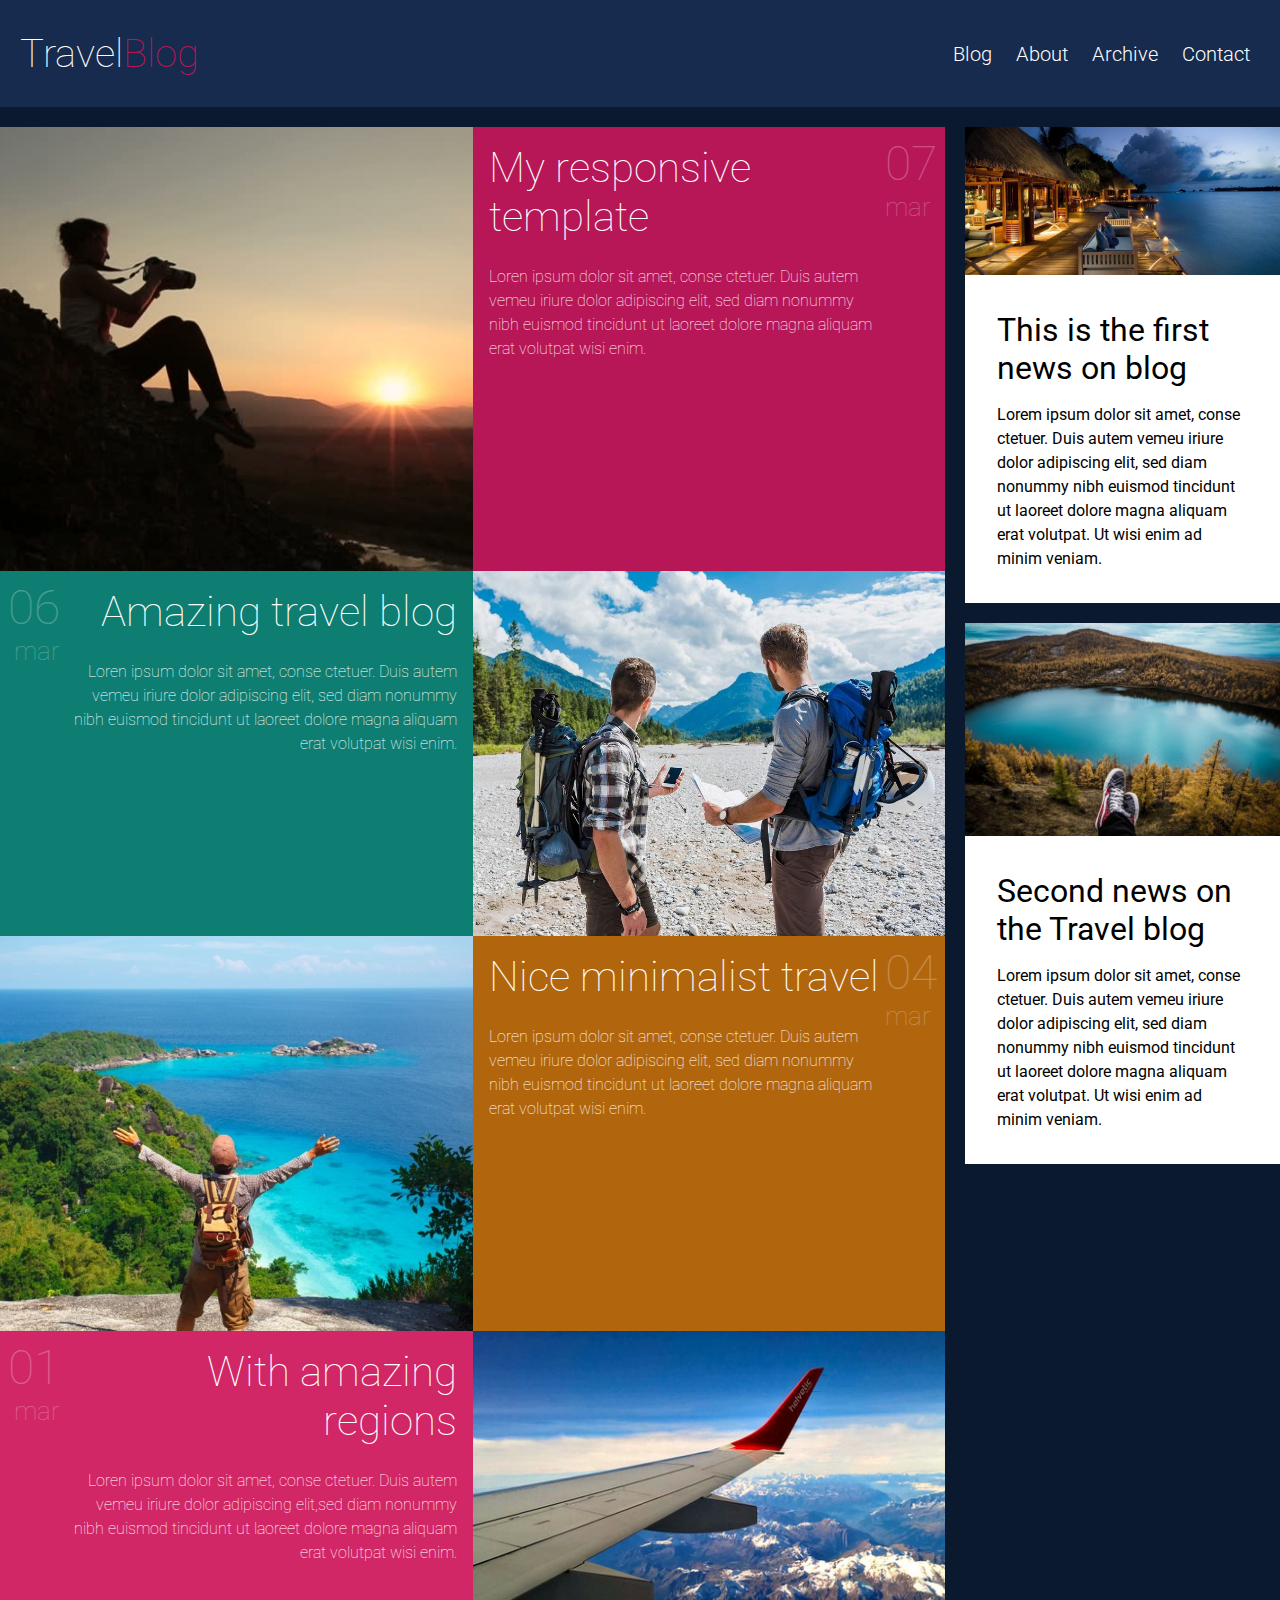
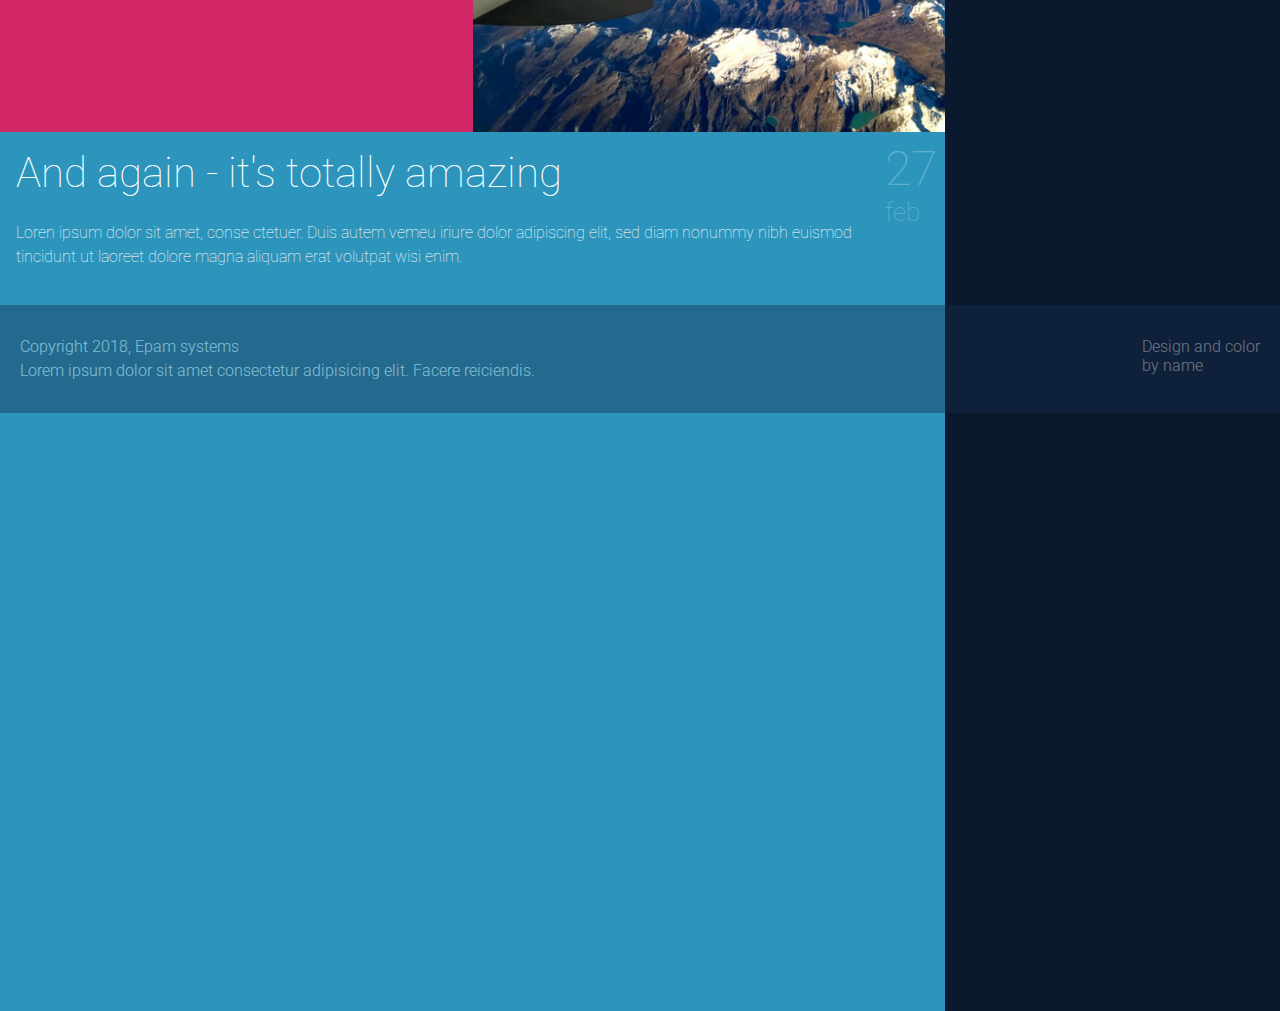
<file: FLX_homework_5/homework/src/index.html>
<!DOCTYPE html>
<html lang="la">
<head>
  <meta charset="UTF-8">
  <meta name="viewport" content="width=device-width, initial-scale=1.0">
  <meta http-equiv="X-UA-Compatible" content="ie=edge">
  <link rel="stylesheet" href="styles.css">
  <link href='https://fonts.googleapis.com/css?family=Roboto:400,100,300,700&subset=latin,latin-ext' rel='stylesheet' type='text/css'>      
  <title>Responsive</title>
</head>
<body>
  <div class="container">
    <header>
      <div class="menu-burger">&#9776;</div>
      <h1>Travel<span class="red-span">Blog</span></h1>
      <nav>
        <ul>
          <li><a href="#" tabindex="1">Blog</a></li>
          <li><a href="#" tabindex="2">About</a></li>
          <li><a href="#" tabindex="3">Archive</a></li>
          <li><a href="#" tabindex="4">Contact</a></li>
        </ul>
      </nav>
    </header>
    <main>
      <div class="post-cont post-1">
        <div class="img-cont">
          <img src="../assets/post1.jpg" alt="">
        </div>
        <div class="post">
          <article>
            <h2>My responsive template</h2>
            <p>Loren ipsum dolor sit amet, conse ctetuer. Duis autem vemeu iriure dolor adipiscing elit, sed diam nonummy nibh euismod tincidunt ut laoreet dolore magna aliquam erat volutpat wisi enim.</p>
          </article>
          <div class="date">
            <p class="day">07</p>
            <p class="month">mar</p>
          </div>
        </div>
      </div>
      <div class="post-cont post-2">
        <div class="img-cont">
          <img src="../assets/post2.jpg" alt="">
        </div>
        <div class="post">
          <article>
            <h2>Amazing travel blog</h2>
            <p>Loren ipsum dolor sit amet, conse ctetuer. Duis autem vemeu iriure dolor adipiscing elit, sed diam nonummy nibh euismod tincidunt ut laoreet dolore magna aliquam erat volutpat wisi enim.</p>
          </article>
          <div class="date">
            <p class="day">06</p>
            <p class="month">mar</p>
          </div>
        </div>
      </div>
      <div class="post-cont post-3">
        <div class="img-cont">
          <img src="../assets/post3.jpg" alt="">
        </div>
        <div class="post">
          <article>
            <h2>Nice minimalist travel</h2>
            <p>Loren ipsum dolor sit amet, conse ctetuer. Duis autem vemeu iriure dolor adipiscing elit, sed diam nonummy nibh euismod tincidunt ut laoreet dolore magna aliquam erat volutpat wisi enim.</p>
          </article>
          <div class="date">
            <p class="day">04</p>
            <p class="month">mar</p>
          </div>
        </div>
      </div>
      <div class="post-cont post-4">
          <div class="img-cont">
            <img src="../assets/post4.jpg" alt="">
          </div>
          <div class="post">
            <article>
              <h2>With amazing regions</h2>
              <p>Loren ipsum dolor sit amet, conse ctetuer. Duis autem vemeu iriure dolor adipiscing elit,sed diam nonummy nibh euismod tincidunt ut laoreet dolore magna aliquam erat volutpat wisi enim.</p>
            </article>
            <div class="date">
              <p class="day">01</p>
              <p class="month">mar</p>
            </div>
          </div>
      </div>
      <div class="post post-cont post-5">
        <article>
          <h2>And again - it's totally amazing</h2>
          <p>Loren ipsum dolor sit amet, conse ctetuer. Duis autem vemeu iriure dolor adipiscing elit, sed diam nonummy nibh euismod tincidunt ut laoreet dolore magna aliquam erat volutpat wisi enim.</p>
        </article>
        <div class="date">
          <p class="day">27</p>
          <p class="month">feb</p>
        </div>
      </div>
    </main>
    <aside>
      <div class="news">
        <div class="news-img">
          <img src="../assets/news1.jpg" alt="">
        </div>
        <article>
          <h3>This is the first news on blog</h3>
          <p>Lorem ipsum dolor sit amet, conse ctetuer. Duis autem vemeu iriure dolor adipiscing elit, sed diam nonummy nibh euismod tincidunt ut laoreet dolore magna aliquam erat volutpat. Ut wisi enim ad minim veniam.</p>
        </article>
      </div>
      <div class="news">
        <div class="news-img">
          <img src="../assets/news2.jpg" alt="">
        </div>
        <article>
          <h3>Second news on the Travel blog</h3>
          <p>Lorem ipsum dolor sit amet, conse ctetuer. Duis autem vemeu iriure dolor adipiscing elit, sed diam nonummy nibh euismod tincidunt ut laoreet dolore magna aliquam erat volutpat. Ut wisi enim ad minim veniam.</p>
        </article>
      </div>
    </aside>
    <footer>
      <div>
        <p>Copyright 2018, Epam systems</p>
        <p>Lorem ipsum dolor sit amet consectetur adipisicing elit. Facere reiciendis.</p>
      </div>
      <div>
        Design and color <br> by name
      </div>
    </footer>
  </div>
</body>
</html>
</file>
<file: FLX_homework_1/homework/style.css>
html,body,div,span,applet,object,iframe,h1,h2,h3,h4,h5,h6,p,blockquote,pre,a,abbr,acronym,address,big,cite,code,del,dfn,em,font,img,ins,kbd,q,s,samp,small,strike,strong,sub,sup,tt,var,b,u,i,center,dl,dt,dd,ol,ul,li,fieldset,form,label,legend,table,caption,tbody,tfoot,thead,tr,th,td{background:transparent;border:0;margin:0;padding:0;vertical-align:baseline}body{line-height:1}h1,h2,h3,h4,h5,h6{clear:both;font-weight:normal}ol,ul{list-style:none}blockquote{quotes:none}blockquote:before,blockquote:after{content:'';content:none}del{text-decoration:line-through}table{border-collapse:collapse;border-spacing:0}a img{border:0}#container{float:left;margin:0 -240px 0 0;width:100%}#primary,#secondary{float:right;overflow:hidden;width:220px}#secondary{clear:right}#footer{clear:both;width:100%}.one-column #content{margin:0 auto;width:640px}.single-attachment #content{margin:0 auto;width:900px}body,input,textarea,.page-title span,.pingback a.url{font-family:Georgia,"Bitstream Charter",serif}h3#comments-title,h3#reply-title,#access .menu,#access div.menu ul,#cancel-comment-reply-link,.form-allowed-tags,#site-info,#site-title,#wp-calendar,.comment-meta,.comment-body tr th,.comment-body thead th,.entry-content label,.entry-content tr th,.entry-content thead th,.entry-meta,.entry-title,.entry-utility,#respond label,.navigation,.page-title,.pingback p,.reply,.widget-title,.wp-caption-text{font-family:"Helvetica Neue",Arial,Helvetica,"Nimbus Sans L",sans-serif}input[type="submit"]{font-family:"Helvetica Neue",Arial,Helvetica,"Nimbus Sans L",sans-serif}pre{font-family:"Courier 10 Pitch",Courier,monospace}code{font-family:Monaco,Consolas,"Andale Mono","DejaVu Sans Mono",monospace}#access .menu-header,div.menu,#colophon,#branding,#main,#wrapper{margin:0 auto;width:940px}#wrapper{background:#fff;margin-top:20px;padding:0 20px}#footer-widget-area{overflow:hidden}#footer-widget-area .widget-area{float:left;margin-right:20px;width:220px}#footer-widget-area #fourth{margin-right:0}#site-info{float:left;font-size:14px;font-weight:bold;width:700px}#site-generator{float:right;width:220px}body{background:#f1f1f1}body,input,textarea{color:#666;font-size:12px;line-height:18px}hr{background-color:#e7e7e7;border:0;clear:both;height:1px;margin-bottom:18px}p{margin-bottom:18px}ul{list-style:square;margin:0 0 18px 1.5em}ol{list-style:decimal;margin:0 0 18px 1.5em}ol ol{list-style:upper-alpha}ol ol ol{list-style:lower-roman}ol ol ol ol{list-style:lower-alpha}ul ul,ol ol,ul ol,ol ul{margin-bottom:0}dl{margin:0 0 24px 0}dt{font-weight:bold}dd{margin-bottom:18px}strong{font-weight:bold}cite,em,i{font-style:italic}big{font-size:131.25%}ins{background:#ffc;text-decoration:none}blockquote{font-style:italic;padding:0 3em}blockquote cite,blockquote em,blockquote i{font-style:normal}pre{background:#f7f7f7;color:#222;line-height:18px;margin-bottom:18px;overflow:auto;padding:1.5em}abbr,acronym{cursor:help}sup,sub{height:0;line-height:1;position:relative;vertical-align:baseline}sup{bottom:1ex}sub{top:.5ex}small{font-size:smaller}input{margin-bottom:10px}input[type="text"],input[type="password"],input[type="email"],input[type="url"],input[type="number"],textarea{background:#f9f9f9;border:1px solid #ccc;box-shadow:inset 1px 1px 1px rgba(0,0,0,0.1);-moz-box-shadow:inset 1px 1px 1px rgba(0,0,0,0.1);-webkit-box-shadow:inset 1px 1px 1px rgba(0,0,0,0.1);padding:2px}a:link{color:#06c}a:visited{color:#743399}a:active,a:hover{color:#ff4b33}.screen-reader-text{clip:rect(1px,1px,1px,1px);overflow:hidden;position:absolute !important;height:1px;width:1px}#header{padding:30px 0 0 0}#site-title{float:left;font-size:30px;line-height:36px;margin:0 0 18px 0;width:700px}#site-title a{color:#000;font-weight:bold;text-decoration:none}#site-description{color:#000;clear:right;float:right;font-style:italic;margin:15px 0 18px 0;opacity:.65;width:220px}#branding img{border-top:4px solid #000;border-bottom:1px solid #000;display:block;float:left}#access{background:#000;display:block;float:left;margin:0 auto;width:940px}#access .menu-header,div.menu{font-size:13px;margin-left:12px;width:928px}#access .menu-header ul,div.menu ul{list-style:none;margin:0}#access .menu-header li,div.menu li{float:left;position:relative}#access a{color:#aaa;display:block;line-height:38px;padding:0 10px;text-decoration:none}#access ul ul{box-shadow:0 3px 3px rgba(0,0,0,0.2);-moz-box-shadow:0 3px 3px rgba(0,0,0,0.2);-webkit-box-shadow:0 3px 3px rgba(0,0,0,0.2);display:none;position:absolute;top:38px;left:0;float:left;width:180px;z-index:99999}#access ul ul li{min-width:180px}#access ul ul ul{left:100%;top:0}#access ul ul a{background:#333;line-height:1em;padding:10px;width:160px;height:auto}#access li:hover>a,#access ul ul:hover>a{background:#333;color:#fff}#access ul li:hover>ul{display:block}#access ul li.current_page_item>a,#access ul li.current_page_ancestor>a,#access ul li.current-menu-ancestor>a,#access ul li.current-menu-item>a,#access ul li.current-menu-parent>a{color:#fff}* html #access ul li.current_page_item a,* html #access ul li.current_page_ancestor a,* html #access ul li.current-menu-ancestor a,* html #access ul li.current-menu-item a,* html #access ul li.current-menu-parent a,* html #access ul li a:hover{color:#fff}#main{clear:both;overflow:hidden;padding:40px 0 0 0}#content{margin-bottom:36px}#content,#content input,#content textarea{color:#333;font-size:16px;line-height:24px}#content p,#content ul,#content ol,#content dd,#content pre,#content hr{margin-bottom:24px}#content ul ul,#content ol ol,#content ul ol,#content ol ul{margin-bottom:0}#content pre,#content kbd,#content tt,#content var{font-size:15px;line-height:21px}#content code{font-size:13px}#content dt,#content th{color:#000}#content h1,#content h2,#content h3,#content h4,#content h5,#content h6{color:#000;line-height:1.5em;margin:0 0 20px 0}#content table{border:1px solid #e7e7e7;margin:0 -1px 24px 0;text-align:left;width:100%}#content tr th,#content thead th{color:#777;font-size:12px;font-weight:bold;line-height:18px;padding:9px 24px;border-right:1px solid #e7e7e7}#content tr td{border-top:1px solid #e7e7e7;padding:6px 24px;border-right:1px solid #e7e7e7}#content tr.odd td{background:#f2f7fc}.hentry{margin:0 0 48px 0}.home .sticky{background:#f2f7fc;border-top:4px solid #000;margin-left:-20px;margin-right:-20px;padding:18px 20px}.single .hentry{margin:0 0 36px 0}.page-title{color:#000;font-size:14px;font-weight:bold;margin:0 0 36px 0}.page-title span{color:#333;font-size:16px;font-style:italic;font-weight:normal}.page-title a:link,.page-title a:visited{color:#777;text-decoration:none}.page-title a:active,.page-title a:hover{color:#ff4b33}#content .entry-title{color:#000;font-size:21px;font-weight:bold;line-height:1.3em;margin-bottom:0}.entry-title a:link,.entry-title a:visited{color:#000;text-decoration:none}.entry-title a:active,.entry-title a:hover{color:#ff4b33}.entry-meta{color:#777;font-size:12px}.entry-meta abbr,.entry-utility abbr{border:0}.entry-meta abbr:hover,.entry-utility abbr:hover{border-bottom:1px dotted #666}.single-author .by-author{position:absolute !important;clip:rect(1px 1px 1px 1px);clip:rect(1px,1px,1px,1px)}.entry-content,.entry-summary{clear:both;padding:12px 0 0 0}.entry-content .more-link{white-space:nowrap}#content .entry-summary p:last-child{margin-bottom:12px}.entry-content fieldset{border:1px solid #e7e7e7;margin:0 0 24px 0;padding:24px}.entry-content fieldset legend{background:#fff;color:#000;font-weight:bold;padding:0 24px}.entry-content input{margin:0 0 24px 0}.entry-content input.file,.entry-content input.button{margin-right:24px}.entry-content label{color:#777;font-size:12px}.entry-content select{margin:0 0 24px 0}.entry-content sup,.entry-content sub{font-size:10px}.entry-content blockquote.left{float:left;margin-left:0;margin-right:24px;text-align:right;width:33%}.entry-content blockquote.right{float:right;margin-left:24px;margin-right:0;text-align:left;width:33%}.page-link{clear:both;color:#000;font-weight:bold;line-height:48px;word-spacing:.5em}.page-link a:link,.page-link a:visited{background:#f1f1f1;color:#333;font-weight:normal;padding:.5em .75em;text-decoration:none}.home .sticky .page-link a{background:#d9e8f7}.page-link a:active,.page-link a:hover{color:#ff4b33}body.page .edit-link{clear:both;display:block}#entry-author-info{background:#f2f7fc;border-top:4px solid #000;clear:both;font-size:14px;line-height:20px;margin:24px 0;overflow:hidden;padding:18px 20px}#entry-author-info #author-avatar{background:#fff;border:1px solid #e7e7e7;float:left;height:60px;margin:0 -104px 0 0;padding:11px}#entry-author-info #author-description{float:left;margin:0 0 0 104px}#entry-author-info h2{color:#000;font-size:100%;font-weight:bold;margin-bottom:0}.entry-utility{clear:both;color:#777;font-size:12px;line-height:18px}.entry-meta a,.entry-utility a{color:#777}.entry-meta a:hover,.entry-utility a:hover{color:#ff4b33}#content .video-player{padding:0}.format-standard .wp-video,.format-standard .wp-audio-shortcode,.format-audio .wp-audio-shortcode,.format-standard .video-player{margin-bottom:24px}.home #content .format-aside p,.home #content .category-asides p{font-size:14px;line-height:20px;margin-bottom:10px;margin-top:0}.format-gallery .size-thumbnail img,.category-gallery .size-thumbnail img{border:10px solid #f1f1f1;margin-bottom:0}.format-gallery .gallery-thumb,.category-gallery .gallery-thumb{float:left;margin-right:20px;margin-top:-4px}.home #content .format-gallery .entry-utility,.home #content .category-gallery .entry-utility{padding-top:4px}.attachment .entry-content .entry-caption{font-size:140%;margin-top:24px}.attachment .entry-content .nav-previous a:before{content:'\2190\00a0'}.attachment .entry-content .nav-next a:after{content:'\00a0\2192'}#content img.size-auto,#content img.size-full,#content img.size-large,#content img.size-medium,#content .entry-attachment img,#content .widget-container img{max-width:100%;height:auto}#ie8 #content img.size-auto,#ie8 #content img.size-full,#ie8 #content img.size-large,#ie8 #content img.size-medium,#ie8 #content .entry-attachment img{width:auto}.alignleft,img.alignleft{display:inline;float:left;margin-right:24px;margin-top:4px}.alignright,img.alignright{display:inline;float:right;margin-left:24px;margin-top:4px}.aligncenter,img.aligncenter{clear:both;display:block;margin-left:auto;margin-right:auto}img.alignleft,img.alignright,img.aligncenter{margin-bottom:12px}.wp-caption{background:#f1f1f1;line-height:18px;margin-bottom:20px;max-width:100%;padding:4px;text-align:center}.wp-caption img{margin:5px 5px 0;max-width:622px}.wp-caption p.wp-caption-text{color:#777;font-size:12px;margin:5px}.wp-smiley{margin:0}.gallery{margin:0 auto 18px}.gallery .gallery-item{float:left;margin-top:0;text-align:center}.gallery-columns-1 .gallery-item{width:100%}.gallery-columns-2 .gallery-item{width:50%}.gallery-columns-3 .gallery-item{width:33%}.gallery-columns-4 .gallery-item{width:25%}.gallery-columns-5 .gallery-item{width:20%}.gallery-columns-6 .gallery-item{width:16%}.gallery-columns-7 .gallery-item{width:14%}.gallery-columns-8 .gallery-item{width:12%}.gallery-columns-9 .gallery-item{width:11%}.gallery-columns-1 img{max-width:620px}.gallery-columns-2 img{max-width:288px}.gallery-columns-3 img{max-width:177px}.gallery-columns-4 img{max-width:122px}.gallery-columns-5 img{max-width:88px}.gallery-columns-6 img{max-width:66px}.gallery-columns-7 img{max-width:50px}.gallery-columns-8 img{max-width:39px}.gallery-columns-9 img{max-width:29px}.gallery-item img{height:auto}.gallery-columns-2 .attachment-medium{max-width:92%;height:auto}.gallery-columns-4 .attachment-thumbnail{max-width:84%;height:auto}.gallery .gallery-caption{color:#777;font-size:12px;margin:0 0 12px}.gallery dl{margin:0}.gallery img{border:10px solid #f1f1f1}.gallery br+br{display:none}#content .entry-attachment img{display:block;margin:0 auto}.navigation{color:#777;font-size:12px;line-height:18px;overflow:hidden}.navigation a:link,.navigation a:visited{color:#777;text-decoration:none}.navigation a:active,.navigation a:hover{color:#ff4b33}.nav-previous{float:left;width:50%}.nav-next{float:right;text-align:right;width:50%}#nav-above{margin:0 0 18px 0}#nav-above{display:none}.paged #nav-above,.single #nav-above{display:block}#nav-below{margin:-18px 0 0 0}#comments{clear:both}#comments .navigation{padding:0 0 18px 0}h3#comments-title,h3#reply-title{color:#000;font-size:20px;font-weight:bold;margin-bottom:0}h3#comments-title{padding:24px 0}.commentlist{list-style:none;margin:0}.commentlist li.comment{border-bottom:1px solid #e7e7e7;line-height:24px;margin:0 0 24px 0;padding:0 0 0 56px;position:relative}.commentlist li:last-child{border-bottom:0;margin-bottom:0}#comments .comment-body ul,#comments .comment-body ol{margin-bottom:18px}#comments .comment-body p:last-child{margin-bottom:6px}#comments .comment-body blockquote p:last-child{margin-bottom:24px}.commentlist ol{list-style:decimal}.commentlist .avatar{position:absolute;top:4px;left:0}.comment-author cite{color:#000;font-style:normal;font-weight:bold}.comment-author .says{font-style:italic}.comment-meta{font-size:12px;margin:0 0 18px 0}.comment-meta a:link,.comment-meta a:visited{color:#777;text-decoration:none}.comment-meta a:active,.comment-meta a:hover{color:#ff4b33}.commentlist .bypostauthor>div{background:#f2f7fc;border-top:4px solid #000;margin-bottom:10px;padding:10px 0 0 20px}.reply{font-size:12px;padding:0 0 24px 0}.reply a,a.comment-edit-link{color:#777}.reply a:hover,a.comment-edit-link:hover{color:#ff4b33}.commentlist .children{list-style:none;margin:0}.commentlist .children li{border:0;margin:0}.nopassword,.nocomments{display:none}#comments .pingback{border-bottom:1px solid #e7e7e7;margin-bottom:18px;padding-bottom:18px}.commentlist li.comment+li.pingback{margin-top:-6px}#comments .pingback p{color:#777;display:block;font-size:12px;line-height:18px;margin:0}#comments .pingback .url{font-size:13px;font-style:italic}input[type="submit"]{color:#333}form{text-align:right}input{width:200px}#respond{border-top:1px solid #e7e7e7;margin:24px 0;overflow:hidden;position:relative}#respond p{margin:0}#respond .comment-notes{margin-bottom:1em}.form-allowed-tags{line-height:1em}.children #respond{margin:0 48px 0 0}h3#reply-title{margin:18px 0}#comments-list #respond{margin:0 0 18px 0}#comments-list ul #respond{margin:0}#cancel-comment-reply-link{font-size:12px;font-weight:normal;line-height:18px}#respond .required{color:#ff4b33;font-weight:bold}#respond label{color:#777;font-size:12px}#respond input{margin:0 0 9px;width:98%}#respond textarea{width:98%}#respond .form-allowed-tags{color:#777;font-size:12px;line-height:18px}#respond .form-allowed-tags code{font-size:11px}#respond .form-submit{margin:12px 0}#respond .form-submit input{font-size:14px;width:auto}.widget-area ul{list-style:none;margin-left:0}.widget-area ul ul{list-style:square;margin-left:1.3em}.widget-area select{max-width:100%}.widget_search #s{width:60%}.widget_search label{display:none}.widget-container{word-wrap:break-word;-webkit-hyphens:auto;-moz-hyphens:auto;hyphens:auto;margin:0 0 18px 0}.widget-container .wp-caption img{margin:auto}.widget-container.widget_image .wp-caption{width:auto}.widget-container.widget_image .wp-caption img{margin-left:-8px}.widget-title{color:#222;font-size:14px;font-weight:bold}.widget-area a:link,.widget-area a:visited{text-decoration:none}.widget-area a:active,.widget-area a:hover{text-decoration:underline}.widget-area .entry-meta{font-size:11px}#wp_tag_cloud div{line-height:1.6em}#wp-calendar{width:100%}#wp-calendar caption{color:#222;font-size:14px;font-weight:bold;padding-bottom:4px;text-align:left}#wp-calendar thead{font-size:11px}#wp-calendar tbody{color:#aaa}#wp-calendar tbody td{background:#f5f5f5;border:1px solid #fff;padding:3px 0 2px;text-align:center}#wp-calendar tbody .pad{background:0}#wp-calendar tfoot #next{text-align:right}.widget_rss a.rsswidget{color:#000}.widget_rss a.rsswidget:hover{color:#ff4b33}.widget_rss .widget-title img{width:11px;height:11px}#main .widget-area ul{margin-left:0;padding:0 20px 0 0}#main .widget-area ul ul{border:0;margin-left:1.3em;padding:0}#main .widget-container.music-player ul{margin:0}#footer{margin-bottom:20px}#colophon{border-top:4px solid #000;margin-top:-4px;overflow:hidden;padding:18px 0}#site-info{font-weight:bold}#site-info a{color:#000;text-decoration:none}#site-generator{font-style:italic;position:relative}#site-generator a{background:url(images/wordpress.png) center left no-repeat;color:#666;display:inline-block;line-height:16px;padding-left:20px;text-decoration:none}#site-generator a:hover{text-decoration:underline}img#wpstats{display:block;margin:0 auto 10px}pre{-webkit-text-size-adjust:140%}code{-webkit-text-size-adjust:160%}#access,.entry-meta,.entry-utility,.navigation,.widget-area{-webkit-text-size-adjust:120%}#site-description{-webkit-text-size-adjust:none}@media print{body{background:none !important}#wrapper{clear:both !important;display:block !important;float:none !important;position:relative !important}#header{border-bottom:2pt solid #000;padding-bottom:18pt}#colophon{border-top:2pt solid #000}#site-title,#site-description{float:none;line-height:1.4em;margin:0;padding:0}#site-title{font-size:13pt}.entry-content{font-size:14pt;line-height:1.6em}.entry-title{font-size:21pt}#access,#branding img,#respond,.comment-edit-link,.edit-link,.navigation,.page-link,.widget-area{display:none !important}#container,#header,#footer{margin:0;width:100%}#content,.one-column #content{margin:24pt 0 0;width:100%}.wp-caption p{font-size:11pt}#site-info,#site-generator{float:none;width:auto}#colophon{width:auto}img#wpstats{display:none}#site-generator a{margin:0;padding:0}#entry-author-info{border:1px solid #e7e7e7}#main{display:inline}.home .sticky{border:0}}img{width:140px;vertical-align:middle;display:block;margin:0 auto;margin-left:calc(50% - 50px);margin-bottom:20px}nav>a{padding:10px;color:#0279c1}nav>a b:hover{color:#00527a}nav>a:visited{color:#0279c1}article{padding-left:10px}footer{margin-top:20px;padding:40px 20px;text-align:center;background:#3333}
</file>
<file: FLX_homework_11/homework/assets/material-icons/material-icons.css>
@font-face {
  font-family: 'Material Icons';
  font-style: normal;
  font-weight: 400;
  src: url(MaterialIcons-Regular.eot); /* For IE6-8 */
  src: local('Material Icons'),
       local('MaterialIcons-Regular'),
       url(MaterialIcons-Regular.woff2) format('woff2'),
       url(MaterialIcons-Regular.woff) format('woff'),
       url(MaterialIcons-Regular.ttf) format('truetype');
}

.material-icons {
  font-family: 'Material Icons';
  font-weight: normal;
  font-style: normal;
  font-size: 24px;  /* Preferred icon size */
  display: inline-block;
  line-height: 1;
  text-transform: none;
  letter-spacing: normal;
  word-wrap: normal;
  white-space: nowrap;
  direction: ltr;

  /* Support for all WebKit browsers. */
  -webkit-font-smoothing: antialiased;
  /* Support for Safari and Chrome. */
  text-rendering: optimizeLegibility;

  /* Support for Firefox. */
  -moz-osx-font-smoothing: grayscale;

  /* Support for IE. */
  font-feature-settings: 'liga';
}
</file>
<file: FLX_homework_11/homework/assets/styles.css>
* {
    margin: 0;
    padding: 0;
}

body {
    margin: 50px;
}

h1 {
    text-align: center;
    margin-bottom: 10px;
    font-family: Arial, Helvetica, sans-serif;
    font-weight: 100;
}

h3 {
    color: darkred;
    text-align: center;
    margin-bottom: 10px;
    font-family: Arial, Helvetica, sans-serif;
    font-weight: 100;
}

#inputText {
    height: 40px;
    width: 100%;
    font-size: 15px;
    padding-left: 10px;
}

.hr {
    height: 3px;
    background-color: black;
    margin: 15px 0;
}

.divInput {
    display: flex;
    justify-content: space-between;
    align-content: center;
    width: 100%;
}

#add {
    height: 44px;
    width: 44px;
    border: none;
    background-color: white;
}

#add i {
    font-size: 40px;
}

.items {
    font-size: 20px;
    display: flex;
    justify-content: space-between;
    align-content: center;
    cursor: move;
}

.del,
.input {
    font-size: 30px;
}

.items p {
    margin: 2px 0 0 5px;
}

.checkbox {
    margin-top: 9px;
}

label {
    display: flex;
}

img {
    display: block;
    margin: 0 auto;
}
</file>
<file: FLX_homework_2/homework/css/general.css>
/* 

please don't edit this styles

*/

h2.tm-section-title {
    color: lightskyblue;
}

a:focus {
    color: #666;
    outline: 0
}

ul {
    padding: 0;
    margin: 0
}

body {
    background-color: #f5f5f5;
    color: #000;
    font-family: 'Open Sans', Helvetica, Arial, sans-serif;
    font-size: 16px;
    font-weight: 300;
    padding-top: 30px;
    overflow-x: hidden
}

section:before {
    position: absolute;
    z-index: 1
}

.box,
.tm-content-box,
.tm-main-nav {
    background-color: #fff
}

.tm-sidebar {
    z-index: 10;
    position: fixed;
    left: 0;
    right: 0;
    top: 0;
    width: 100%;
}

.tm-sidebar ul{
    margin: 0px;
    display: flex;
}

.tm-main-nav {
    font-size: 1.5em;
    text-align: center
}

.tm-nav-item {
    list-style: none;
    width: 100%;
}

.tm-nav-item-link {
    border: 1px solid transparent;
    color: #666;
    display: block;
    padding: 10px;
    width: 100%;
    -webkit-transition: all .3s ease;
    transition: all .3s ease
}

.carousel-indicators li,
.tm-banner-inner {
    border: 1px solid lightgrey
}


.tm-nav-item-link.active,
.tm-nav-item-link:hover {
    color: #666;
    text-decoration: none;
}

.tm-nav-item-link:focus {
    text-decoration: none
}

.tm-banner-text,
.tm-banner-title,
.tm-section-title {
    color: #666;
    font-weight: 300;
    margin: 0
}

.tm-section-title {
    margin-bottom: 20px
}

.tm-section-title-box {
    margin-bottom: 0
}

.tm-banner-title {
    font-size: 3.3em;
    letter-spacing: 2px;
    text-transform: uppercase
}

.tm-main-content {
    padding-top: 70px;
}

.tm-content-box {
    overflow: hidden;
    margin-bottom: 30px
}

.padding-medium {
    padding: 40px
}

.tm-banner {
    padding: 30px
}

.tm-banner-inner {
    padding: 30px 0;
    height: 100%;
    text-align: center;
    display: flex;
    -webkit-box-orient: vertical;
    -webkit-box-direction: normal;
    -webkit-flex-direction: column;
    -ms-flex-direction: column;
    flex-direction: column;
    -webkit-box-align: center;
    -webkit-align-items: center;
    -ms-flex-align: center;
    align-items: center;
    -webkit-box-pack: center;
    -webkit-justify-content: center;
    -ms-flex-pack: center;
    justify-content: center
}

.tm-banner-inner img{
    width: 120px;
}

.tm-banner-text {
    font-size: 1.4em
}

.boxes,
.tm-box-bg-title {
    display: -webkit-box;
    display: -webkit-flex;
    display: -ms-flexbox
}

/*.flex-item {*/
    /*-webkit-box-flex: 0 1 auto;*/
    /*-webkit-flex: 0 1 auto;*/
    /*-ms-flex: 0 1 auto;*/
    /*flex: 0 1 auto*/
/*}*/

.section-description {
    line-height: 1.8;
    margin-bottom: 25px
}

.section-description:last-child {
    margin-bottom: 0
}

.tm-team-description-container {
    max-width: 500px
}

.tm-team-info {
    display: flex
}

.box {
    list-style: none;
    width: 33.3333%;
    height: auto;
}

.box-bg {
    position: relative
}

.box-img {
    width: 100%;
}

.tm-box-bg-title {
    position: absolute;
    top: 0;
    right: 0;
    bottom: 0;
    left: 0;
    display: flex;
    -webkit-box-align: center;
    -webkit-align-items: center;
    -ms-flex-align: center;
    align-items: center;
    -webkit-box-pack: center;
    -webkit-justify-content: center;
    -ms-flex-pack: center;
    justify-content: center
}

.boxes {
    display: flex;
    -webkit-flex-wrap: wrap;
    -ms-flex-wrap: wrap;
    flex-wrap: wrap
}

.gallery-container a {
    cursor: -webkit-zoom-in;
    cursor: zoom-in
}

.carousel {
    position: relative;
    height: auto;
    padding: 50px 50px 80px;
    text-align: center
}

.carousel-indicators {
    bottom: 30px
}

.carousel-content {
    color: #000;
    display: -webkit-box;
    display: -webkit-flex;
    display: -ms-flexbox;
    display: flex;
    -webkit-box-align: center;
    -webkit-align-items: center;
    -ms-flex-align: center;
    align-items: center
}

.carousel-indicators .active {
    background-color: lightgrey
}

.contact-form {
    overflow: hidden
}

.form-control {
    border-radius: 0;
    font-size: 1em
}

.form-control:focus {
    border-color: lightgrey;
    box-shadow: inset 0 1px 1px rgba(0, 0, 0, .075), 0 0 8px rgba(153, 153, 153, .45)
}

.form-group {
    margin-bottom: 20px
}

.form-group-2-col-left {
    padding-left: 0;
    padding-right: 5px
}

.form-group-2-col-right {
    padding-right: 0;
    padding-left: 5px
}

.mandatory-field:after {
    position: absolute;
    top: 0;
    right: 7px
}

.carousel-inner>.carousel-item>a>img, .carousel-inner>.carousel-item>img, .img-contact-us {
    width: 100%;
}

.tm-footer {
    color: #666;
    padding-bottom: 15px
}
</file>
<file: FLX_homework_2/homework/css/style.css>
@media print {
    section:not(:first-of-type),
    .tm-main-nav,
    #about,
    .tm-content-box::before {
        display: none;
    }

    .flex-item > h2 {
        color: #0000ff;
    }

    .flex-item > img {
        width: 300px;
    }
}

.flex-2-col {
    display: flex;
    align-items: center;
}

.box-bg:hover h2 {
    background-color: #87cefa;
    color: #ffffff;
    font-weight: bold;
}

.tm-main-nav {
    box-shadow: 0px 0px 10px 5px #808080;
}

.blocks .flex-2-col {
    box-shadow: none;
}

.tm-content-box {
    position: relative;
    box-shadow: 0px 0px 10px 5px #808080;
}

.blocks {
    box-shadow: 0px 0px 10px 5px #808080;
}

.blocks .tm-content-box {
    box-shadow: none;
}

.blocks .tm-content-box::before {
    display: none;
}

.tm-banner {
    background-color: #d3d3d3;
}

.tm-banner-inner {
    background-color: #ffffff;
}

.blocks {
    position: relative;
}

.tm-content-box:not(#home)::before,
.blocks::before {
    content: "";
    position: absolute;
    top: 0;
    left: 0;
    border-top: 30px solid #87cefa;
    border-right: 150px solid transparent;
    z-index: 1;
}

#ideas h2 {
    color: gainsboro;
    letter-spacing: 5px;
}

h2 + p {
    font-style: italic;
}

p:not(.tm-banner-text) {
    line-height: 2em;
    text-indent: 2em;
}

p::first-letter {
    color: #87cefa;
    font-size: 30px;
}

ol a {
    color: #000000;
}

ol a:visited {
    color: #000000;
    text-decoration: underline;
}

ol a:hover {
    color: #87cefa;
    text-decoration: underline double;
}

.text::after {
    position: relative;
    content: "New";
    top: -8px;
    color: #ff0000;
    font-size: 10px;
	display: inline-block;
}

.box-work:nth-child(2n) {
    background-color: #e0e0e0;
}

.box-work {
    padding: 10px;
}

.box-work p::first-letter {
    color: #444444;
}

.mandatory-field::after {
    content: "*";
    color: #ff0000;
    font-weight: bold;
}

.submit-btn {
    float: right;
    background-color: #ffffff;
    border-color: #87cefa;
    color: #87cefa;
    height: 45px;
    width: 150px;
}

.submit-btn:hover {
    background-color: #87cefa;
    color: #ffffff;
}

.tm-nav-item:hover {
    background-color: #e0e0e0;
}
</file>
<file: FLX_homework_3/homework/css/style1.css>
body {
  margin: 0;
  font: normal 300 15px/24px Roboto, Ubuntu, Cantarell, Helvetica, sans-serif;
  background-color: #ffffff;
  color: #000000; }

header {
  background-image: url("../img/header_background_v1.jpg");
  background-size: cover;
  height: 100vh;
  text-transform: uppercase;
  color: #ffffff;
  font-weight: bold; }
  header a {
    text-decoration: none;
    display: inline-block;
    color: #ffffff; }
  header section {
    margin-top: 250px;
    text-align: center; }
  header h1 {
    margin-bottom: 15px; }

.btn-top {
  background-color: #01acac;
  padding: 10px 65px; }

.btn {
  border: none;
  padding: 11px 74px;
  margin: 20px 7px 0 0;
  text-transform: uppercase;
  color: #ffffff;
  text-decoration: none;
  background-color: #01acac; }

.top-wrapper {
  display: flex;
  justify-content: space-between;
  align-items: flex-start; }
  .top-wrapper a {
    padding: 18px 118px;
    color: #ffffff; }
    .top-wrapper a:nth-child(2) {
      border-left: 2px solid #607d8b;
      border-right: 2px solid #607d8b; }

.logo img {
  width: 47%; }

main {
  margin: 10px 17%; }
  main .toolbar {
    text-align: right;
    padding: 7px 10px; }
  main input {
    padding: 10px 15px;
    border: 1px solid #607d8b;
    background-color: #ffffff; }

.post-list {
  margin-bottom: 60px; }
  .post-list h1 {
    text-align: right;
    text-transform: uppercase;
    margin-bottom: 0; }
  .post-list article {
    display: flex;
    background-color: #efefef;
    padding: 10px;
    margin-bottom: 20px; }
    .post-list article img {
      height: 280px; }
    .post-list article div {
      text-align: right;
      margin-left: 5px; }
      .post-list article div .post {
        text-align: left; }
        .post-list article div .post .post-description {
          text-align: left;
          color: #ea0303;
          border-bottom: 1px solid #607d8b;
          padding-bottom: 10px; }
    .post-list article h3 {
      text-transform: uppercase;
      color: #0097a7;
      margin: 3px 0 0 0; }
    .post-list article p {
      margin: 0; }

.about {
  padding: 15px; }
  .about h1 {
    text-transform: uppercase;
    text-align: right;
    margin: 0; }
  .about p {
    margin: 0 0 15px 0;
    padding-bottom: 5px; }
  .about img {
    width: 100%; }

.contact-form h1,
.contact-form h4 {
  text-transform: uppercase;
  text-align: right; }
.contact-form h1 {
  margin: 44px 0 0 0; }
.contact-form h4 {
  margin: 0 0 15px 0; }

footer {
  padding: 15px; }

form {
  text-align: right; }
  form .btn {
    margin: 10px 10px 0 0;
    padding: 12px 80px; }
  form .data {
    display: flex;
    justify-content: space-between; }
  form .input-data {
    padding: 5px;
    display: flex;
    flex-direction: column;
    width: 50%; }
    form .input-data input {
      padding: 10px 15px;
      border: 1px solid #607d8b;
      height: 25px; }
    form .input-data label {
      color: #01acac; }
      form .input-data label::after {
        content: "*";
        position: relative;
        bottom: 5px; }
  form .input-area {
    margin-top: 10px;
    padding: 5px;
    display: flex;
    flex-direction: column;
    width: 100%; }
    form .input-area textarea {
      border: 1px solid #607d8b;
      background-color: #ffffff; }
    form .input-area label {
      color: #01acac; }

/*# sourceMappingURL=style1.css.map */
</file>
<file: FLX_homework_3/homework/css/style2.css>
body {
  margin: 0;
  font: normal 18px/26px "Palatino Linotype", "Book Antiqua", Palatino, serif;
  background-color: #efefef;
  color: #757575; }

header {
  background-image: url("../img/header_background_v2.jpg");
  background-size: cover;
  height: 100vh;
  text-transform: uppercase;
  color: #ff5722;
  font-weight: bold; }
  header a {
    text-decoration: none;
    display: inline-block;
    color: #efefef; }
  header section {
    margin-top: 250px;
    text-align: center; }
  header h1 {
    margin-bottom: 15px; }

.btn-top {
  background-color: #0401ac;
  padding: 10px 65px; }

.btn {
  border: none;
  padding: 11px 74px;
  margin: 20px 7px 0 0;
  text-transform: uppercase;
  color: #efefef;
  text-decoration: none;
  background-color: #0401ac; }

.top-wrapper {
  display: flex;
  justify-content: space-between;
  align-items: flex-start; }
  .top-wrapper a {
    padding: 18px 118px;
    color: #ff5722; }
    .top-wrapper a:nth-child(2) {
      border-left: 2px solid #cfd8dc;
      border-right: 2px solid #cfd8dc; }

.logo img {
  width: 47%; }

main {
  margin: 10px 17%; }
  main .toolbar {
    text-align: right;
    padding: 7px 10px; }
  main input {
    padding: 10px 15px;
    border: 1px solid #cfd8dc;
    background-color: #efefef; }

.post-list {
  margin-bottom: 60px; }
  .post-list h1 {
    text-align: right;
    text-transform: uppercase;
    margin-bottom: 0; }
  .post-list article {
    display: flex;
    background-color: #ffffff;
    padding: 10px;
    margin-bottom: 20px; }
    .post-list article img {
      height: 280px; }
    .post-list article div {
      text-align: right;
      margin-left: 5px; }
      .post-list article div .post {
        text-align: left; }
        .post-list article div .post .post-description {
          text-align: left;
          color: #bdbdbd;
          border-bottom: 1px solid #cfd8dc;
          padding-bottom: 10px; }
    .post-list article h3 {
      text-transform: uppercase;
      color: #607d8b;
      margin: 3px 0 0 0; }
    .post-list article p {
      margin: 0; }

.about {
  padding: 15px; }
  .about h1 {
    text-transform: uppercase;
    text-align: right;
    margin: 0; }
  .about p {
    margin: 0 0 15px 0;
    padding-bottom: 5px; }
  .about img {
    width: 100%; }

.contact-form h1,
.contact-form h4 {
  text-transform: uppercase;
  text-align: right; }
.contact-form h1 {
  margin: 44px 0 0 0; }
.contact-form h4 {
  margin: 0 0 15px 0; }

footer {
  padding: 15px; }

form {
  text-align: right; }
  form .btn {
    margin: 10px 10px 0 0;
    padding: 12px 80px; }
  form .data {
    display: flex;
    justify-content: space-between; }
  form .input-data {
    padding: 5px;
    display: flex;
    flex-direction: column;
    width: 50%; }
    form .input-data input {
      padding: 10px 15px;
      border: 1px solid #cfd8dc;
      height: 25px; }
    form .input-data label {
      color: #607d98; }
      form .input-data label::after {
        content: "*";
        position: relative;
        bottom: 5px; }
  form .input-area {
    margin-top: 10px;
    padding: 5px;
    display: flex;
    flex-direction: column;
    width: 100%; }
    form .input-area textarea {
      border: 1px solid #cfd8dc;
      background-color: #efefef; }
    form .input-area label {
      color: #607d98; }

/*# sourceMappingURL=style2.css.map */
</file>
<file: FLX_homework_4/homework/css/style.css>
* {
    margin: 0;
    padding: 0;
}

body {
    font-family: 'Open Sans', sans-serif;
    font-size: 14px;
}

header {
    background: url("../img/sample2.jpg") no-repeat center/cover;
    width: 100%;
    color: #ffffff;
}

header h1 {
    font-variant: small-caps;
    font-weight: lighter;
    font-size: 72px;
    letter-spacing: 7px;
}

header h1 span {
    font-variant: normal;
    font-size: 90px;
}

header section {
    text-align: center;
    padding: 160px 0;
}

header nav {
    display: flex;
    justify-content: space-between;
    padding: 40px 50px;
}

header a {
    text-decoration: none;
    color: #ffffff;
}

header nav div:first-child a {
    letter-spacing: 3px;
}

header nav div:last-child a:first-child {
    padding-right:50px;
}

.buttons {
    display: flex;
    justify-content: space-around;
    padding: 10px 0 110px;
}

.btn {
    background-color: transparent;
    border: 2px solid #ffffff;
    color: #ffffff;
}

.black-white {
    background: linear-gradient(to top right, #f3f3f3 50%, #000000 50%);
    height: 220px;
    position: relative;
    display: flex;
    justify-content: space-between;
    flex-direction: row-reverse;
}

.black {
    color: #ffffff;
    width: 50%;
}

.black p {
    line-height: 140%;
    margin: 0 25px;
}

.white {
    color: #000000;
    width: 30%;
    display: flex;
    align-items: center; 
}

.white p {
    line-height: 150%;
    margin: 0 50px;
    font-size: 18px;
}

.bold-span {
    font-weight: bold;
}

h2 {
    font-weight: normal;
}

main section {
    background-color: #f3f3f3;
}

section .str {
    text-align: center;
    position: relative;
    top: -20px;
}

.str {
    font-size: 24px;
}

.divimg {
    background: url("../img/sample.jpg") no-repeat top/cover;
    width: 50%;
    height: 300px;
    margin: 15px 0 0 50px;
    position: relative;
}

.container {
    display: flex;
    justify-content: space-between;
    padding-bottom: 60px;
}

.articles {
    width: 50%;
    display: flex;
    flex-direction: column;
    justify-content: space-around;
    margin-left: 2%;
}

.articles div {
    text-align: center;
    padding: 30px 10% 0 10%;
}

.btn-header {
    padding: 17px 80px;
}

.btn-like {
    padding: 10px;
    position: absolute;
    top: 20px;
    right: 20px;
}

.divimg p {
    position: absolute;
    left: 20px;
    bottom: 20px;
    color: #ffffff;
}

.message-cont {
    display: flex;
    justify-content: space-around;
    padding: 40px 0 65px;
}

.message {
    width: 15%;
    border: 1px solid #f3f3f3;
    padding: 20px;
    box-shadow: 0px 3px 6px 0px rgba(0,0,0,0.5);

}

.btn-mes {
    background-color: #097774;
    color: #ffffff;
    border: none;
    margin-top: 20px;
    padding: 7px;
    width: 100%;
    font-weight: 900;
}

.subscription {
    background-color: #f3f3f3;
    padding: 50px 25px 100px;
    position: relative;
}

.subscription div {
    position: absolute;
    right: 1%;
    padding: 14px 0 0 0;
}

.input-email {
    width: 130px;
    border: 1px solid #000000;
    background-color: #f3f3f3;
    padding: 10px;
    margin: 0 10px;
}

.input-email::placeholder {
    color: #000000;
}

.btn-sub {
    background-color: #097774;
    color: #ffffff;
    border: none;
    padding: 9px;
    font-size: 16px;
}

.message-cont-bottom {
    display: grid;
    grid-template-columns: 2fr 2fr 1fr 1fr 2fr;
    padding: 100px 50px 85px;
}

.message-cont-bottom article p {
    padding: 18px 0 5px;
    color: #9e9e9e;
}

.message-cont-bottom article:nth-child(2) p {
    font-style: italic;
}

.message-cont-bottom article {
    padding: 10px;
}

.message-cont-bottom article div {
    width: 275px;
}

.message-cont-bottom article:nth-child(3) p {
    line-height: 175%;
}

.last-tweet {
    color: #e8e8e8;
    line-height: 150%;
}

footer {
    border-top: 1px solid #f0f0f0;
    color: #9e9e9e;
    margin: 0 50px;
    padding: 15px 0;
}

footer>div, 
footer nav {
    display: flex;
    justify-content: space-between;
}
footer nav a {
    color: #000000;
    text-decoration: none;
    padding: 0 10px;
}

footer nav a:last-child {
    padding-right: 0;
}
</file>
<file: FLX_homework_5/homework/src/styles.css>
* {
  margin: 0;
  padding: 0;
}

body {
  background-color: #0b192f;
  font-family: roboto;
  color: #ffffff;
}
.post-1 {
  background: #B71757;
}
.post-2 {
	background: #0D7E71;
}
.post-3 {
	background: #b1660e;
}
.post-4 {
	background: #d12767;
}
.post-5 {
	background: #2d95bb;
}

.container {
  margin: 0 auto;
  display: grid;
}

header {
  background-color: #162b4d;
  grid-row: 1;
  display: flex;
  align-items: center;
}

header h1 {
  font-weight: lighter;
}

header a {
  padding: 0 10px;
  text-decoration: none;
  color: #ffffff;
  font-size: 20px;
  font-weight: 300;
}

header li {
  list-style-type: none;
  display: inline-block;
}

.red-span {
  color: #B71757;
}

main {
  grid-column: 1;
  grid-row: 2;
  display: flex;
  flex-direction: column;
}

.post-cont {
  display: flex;
}

.cont-5 {
  flex: 0 0 100%;
}

.post article p {
  font-size: 16px;
  font-weight: lighter;
  line-height: 150%;
}

.post h2 {
  padding-bottom: 24px;
  font-size: 42px;
  font-weight: lighter;
}

.img-cont img {
  width: 100%;
  height: 100%;
}

.day, .month {
  opacity: 0.25;
  font-weight: 100;
}

.day {
  font-size: 48px;
}

.month {
  font-size: 26px;
}

.news {
  background-color: #ffffff;
  color: #000000;
}

.news h3 {
  font-size: 32px;
  font-weight: 400;
  padding-bottom: 16px;
}

.news p {
  font-size: 16px;
  line-height: 150%;
}

.news article {
  padding: 32px;
}

.news-img img {
  max-width: 100%;
}

footer {
  background-color: #162b4d;
  display: flex;
  opacity: 0.4;
  font-weight: 300;
}

footer div:first-child {
  line-height: 150%;
}

@media screen and (min-width: 769px) {
  .menu-burger {
    display: none;
  }
   
  .container {
    width: 100%;
    max-width: 1400px;
    grid-template-columns: 3fr 1fr;
    grid-gap: 20px;
  }
  
  header {
    grid-column: 1 / 3;
    justify-content: space-between;
    padding: 30px 20px;
  }
  
  header h1 {
    font-size: 40px;
  }
  
  header a {
    padding: 42px 10px;
    text-decoration: none;
    color: #ffffff;
    font-size: 20px;
    font-weight: 300;
  }
  
  header a:hover {
    background-color: #283d5f;
    color: #b8b8b8;
  }

  header li {
    list-style-type: none;
    display: inline-block;
  }

  .post-cont:nth-child(even),
  .post-cont:nth-child(even) .post {
    flex-direction: row-reverse;
    text-align: right;
  }
  
  .post,
  .img-cont {
    flex: 0 0 50%;
  }
  
  .cont-5 {
    flex: 0 0 100%;
  }
  
  .post-cont:nth-child(odd) article {
    padding: 16px 64px 16px 16px;
  }
  
  .post-cont:nth-child(even) article {
    padding: 16px 16px 16px 64px;
  }
  
  .post {
    position: relative;
  }

  .post:hover {
    opacity: 0.5;
  }
  
  .post-cont:hover {
    cursor: pointer;
  }

  .date {
    position: absolute;
  }
  
  .post-cont:nth-child(odd) .date {
    top: 8px;
    right: 8px;
  }
  
  .post-cont:nth-child(even) .date {
    top: 8px;
    left: 8px;
  }

  .img-cont img {
    width: 100%;
    height: 100%;
  }

  .img-cont img:hover {
    filter: opacity(0.5);
  }

  aside {
    grid-column: 2;
    grid-row: 2;
    min-width: 200px;
  }
  
  .news {
    margin-bottom: 20px;
  }

  footer {
    grid-column: 1 / 3;
    grid-row: 3;
    justify-content: space-between;
    align-items: baseline;
    padding: 30px 20px;
  }
}

@media screen and (min-width: 481px) and (max-width: 768px) {
  body {
    margin: 0 5px;
  }
  
  .menu-burger {
    display: block;
    text-align: center;
  }

  nav {
    display: none;
  }

  .container {
    grid-template-columns: 3fr 2fr;
    grid-gap: 15px;
  }
  
  header {
    grid-column: 1 / 3;
    flex-direction: column;
    justify-content: center;
    padding: 20px;
  }
  
  header h1 {
    font-size: 32px;
    padding: 30px 0 20px 0;
  }
  
  .post-cont {
    flex-direction: column;
  }

  .post-cont article,
  .date {
    padding: 16px;
  }

  .post {
    display: flex;
    flex-direction: column;
    align-items: center;
  }

  aside {
    grid-column: 2;
    grid-row: 2;
  }
  
  .news {
    margin-bottom: 15px;
  }

  footer {
    grid-column: 1 / 3;
    grid-row: 3;
    flex-direction: column;
    justify-content: center;
    align-items: center;
    text-align: center;
    padding: 30px;
  }
}

@media screen and (max-width: 480px) {
  body {
    margin: 0 5px;
  }

  .menu-burger {
    display: block;
    text-align: center;
  }

  nav {
    display: none;
  }

  .container {
    grid-template-columns: 1fr;
    grid-gap: 15px;
  }
  
  header {
    grid-column: 1;
    flex-direction: column;
    justify-content: center;
    padding: 20px;
  }
  
  header h1 {
    font-size: 32px;
    padding: 30px 0 20px 0;
  }
  
  .post-cont {
    flex-direction: column;
  }

  .post-cont article,
  .date {
    padding: 16px;
  }

  .post {
    display: flex;
    flex-direction: column;
    align-items: center;
  }

  aside {
    grid-column: 1;
    grid-row: 3;
  }
  
  .news {
    margin-bottom: 15px;
  }

  footer {
    grid-column: 1;
    grid-row: 4;
    flex-direction: column;
    justify-content: center;
    align-items: center;
    text-align: center;
    padding: 30px;
  }
}
</file>
